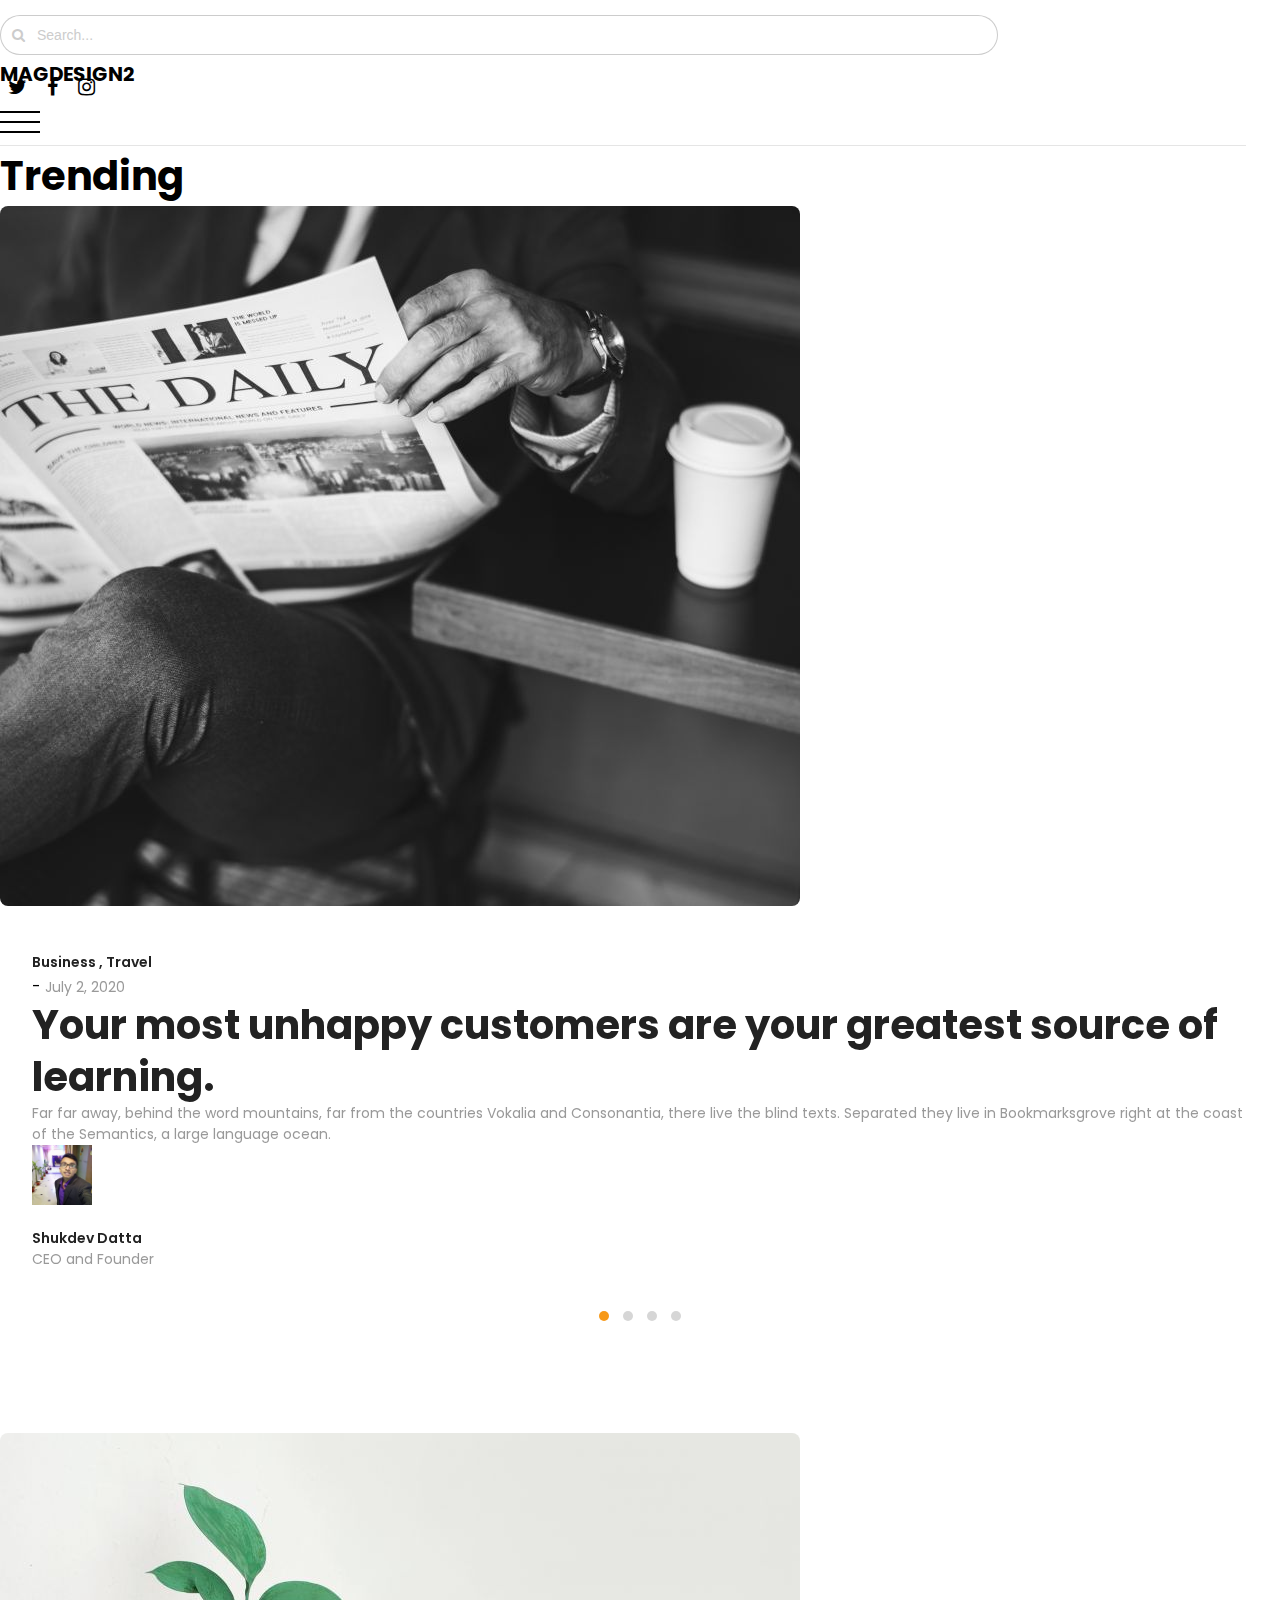
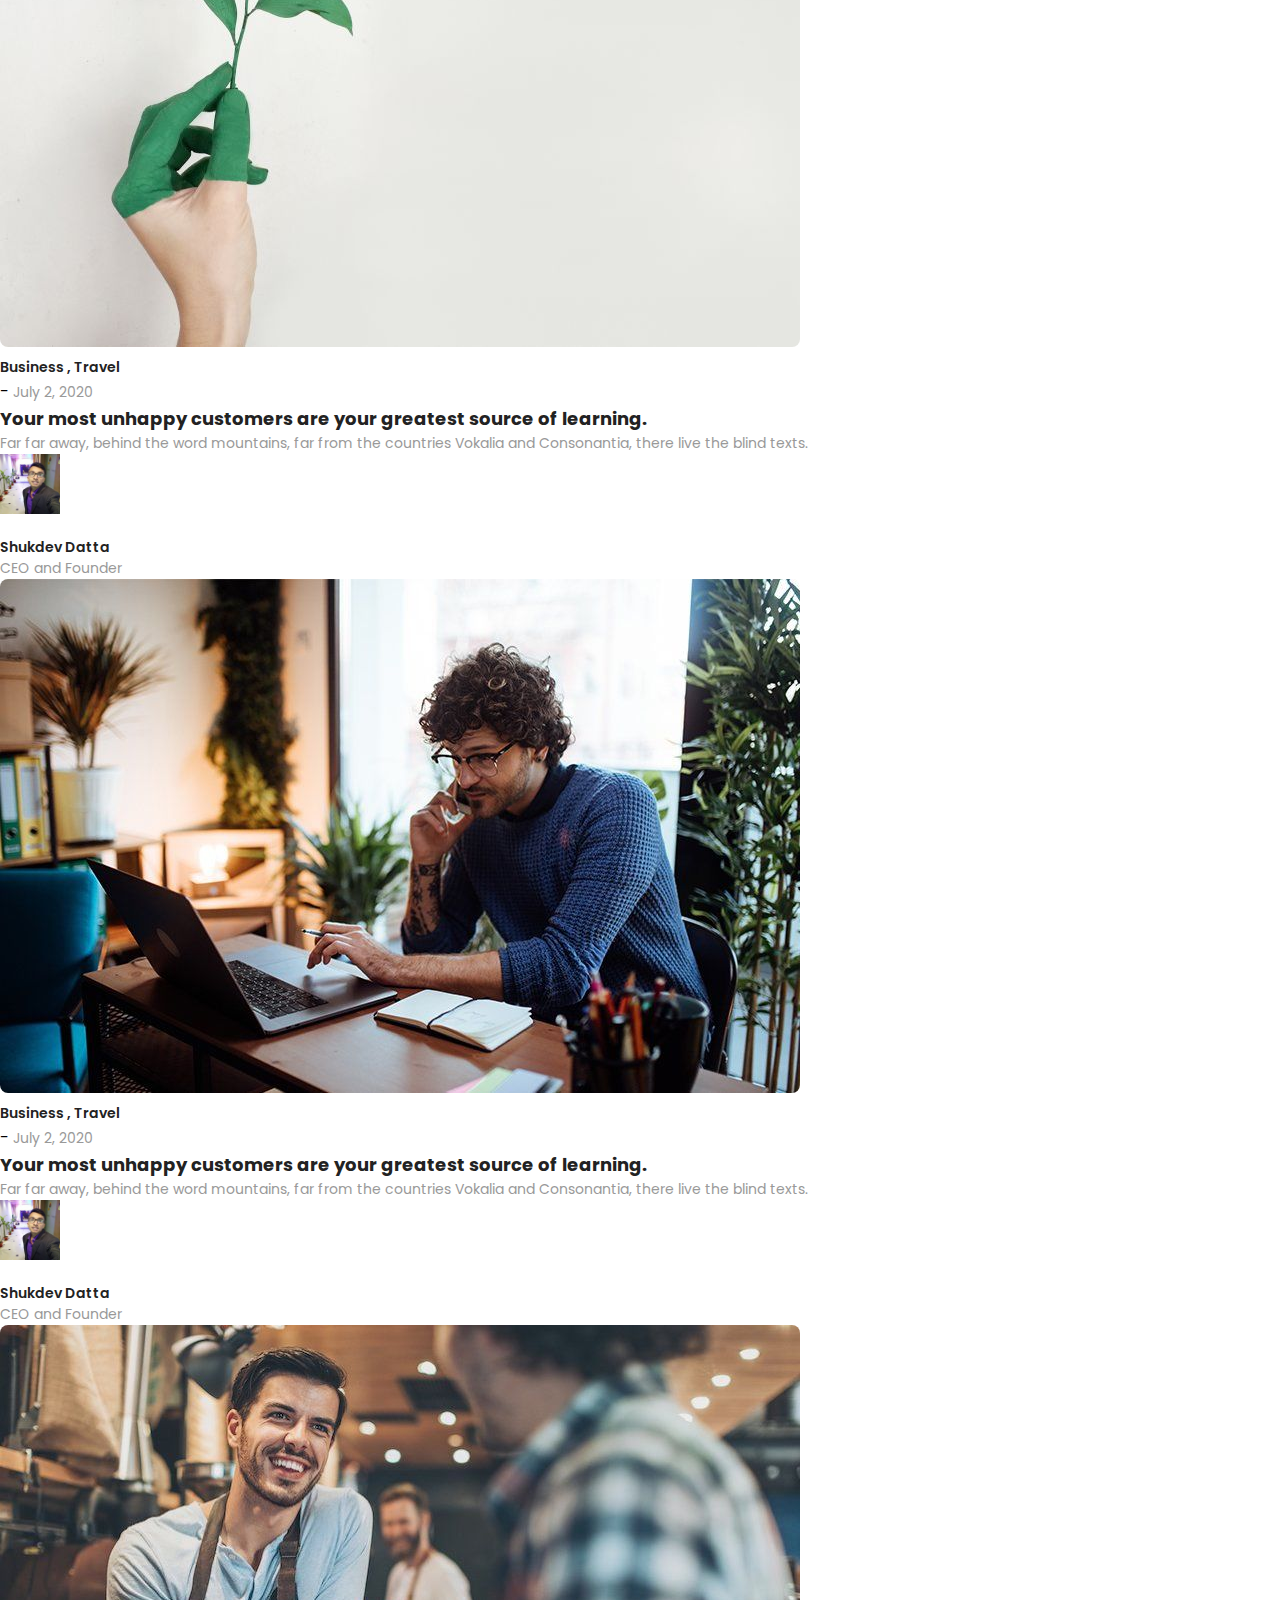
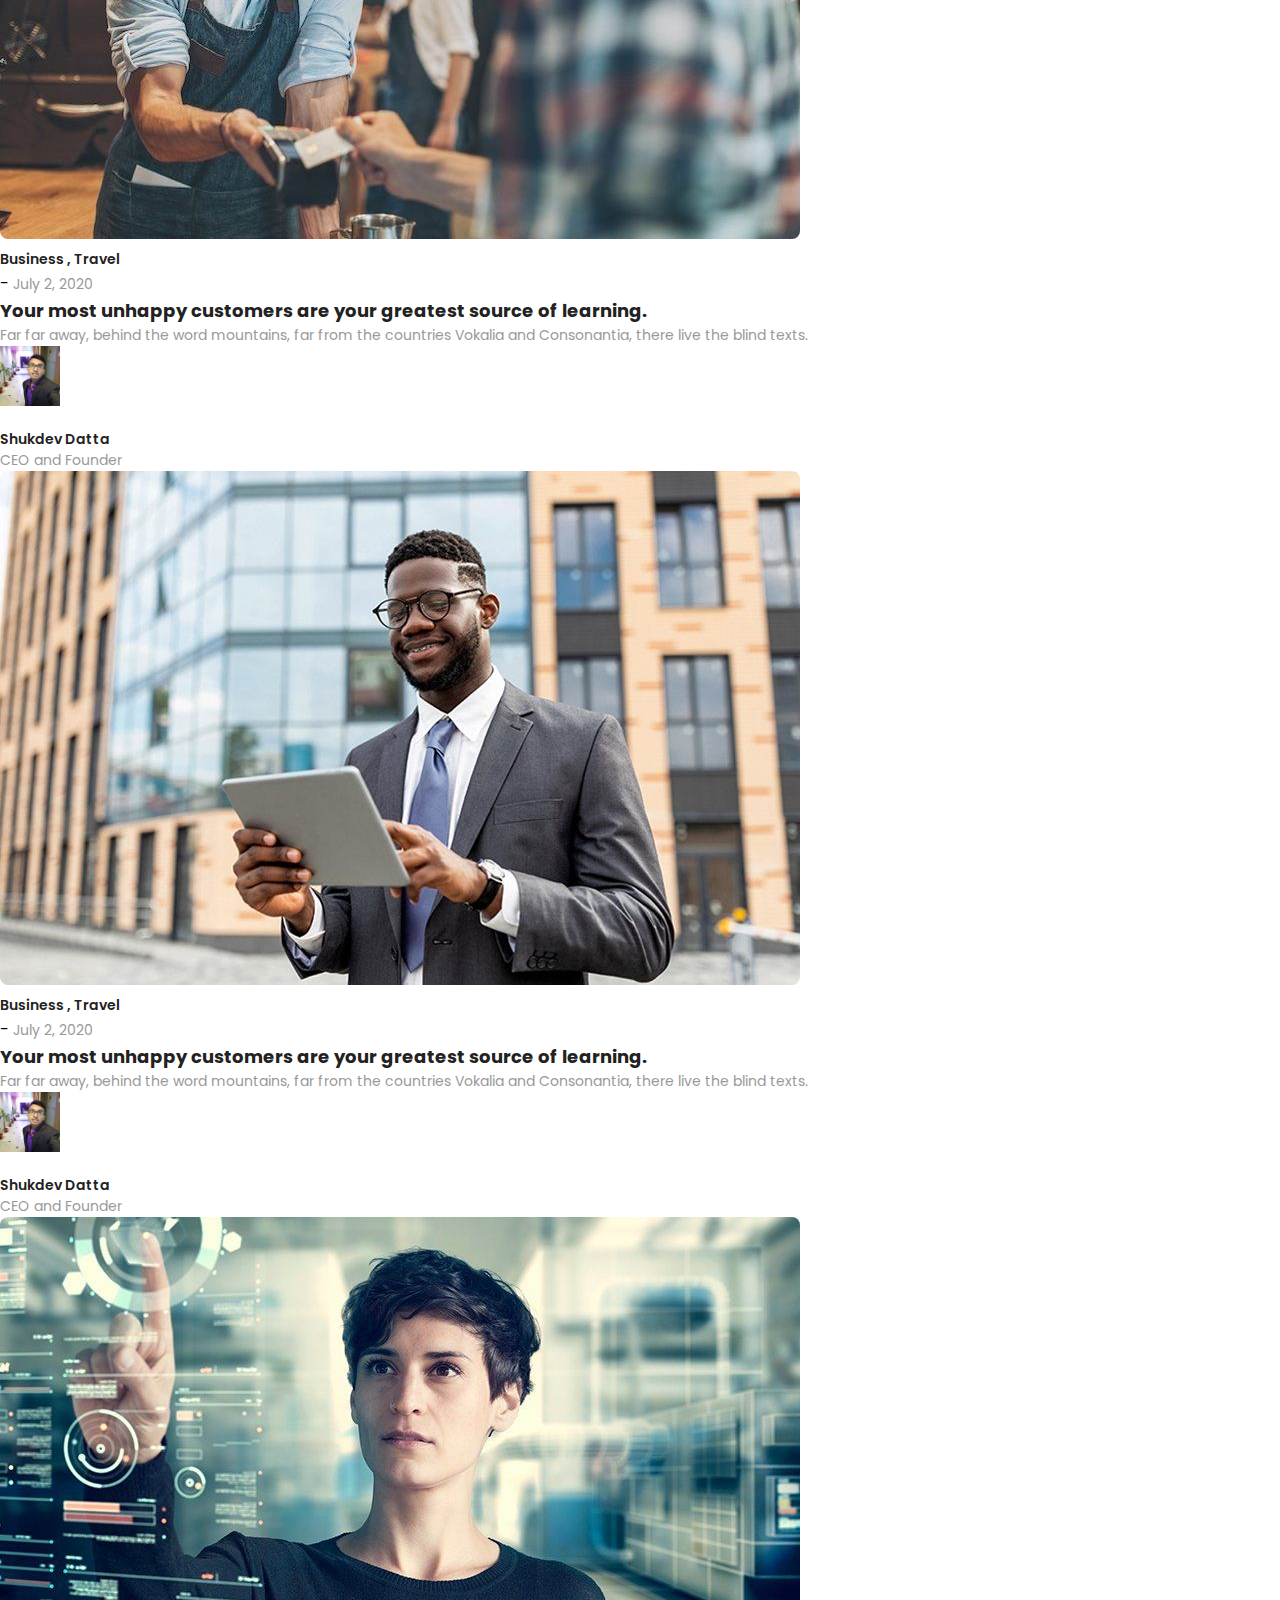
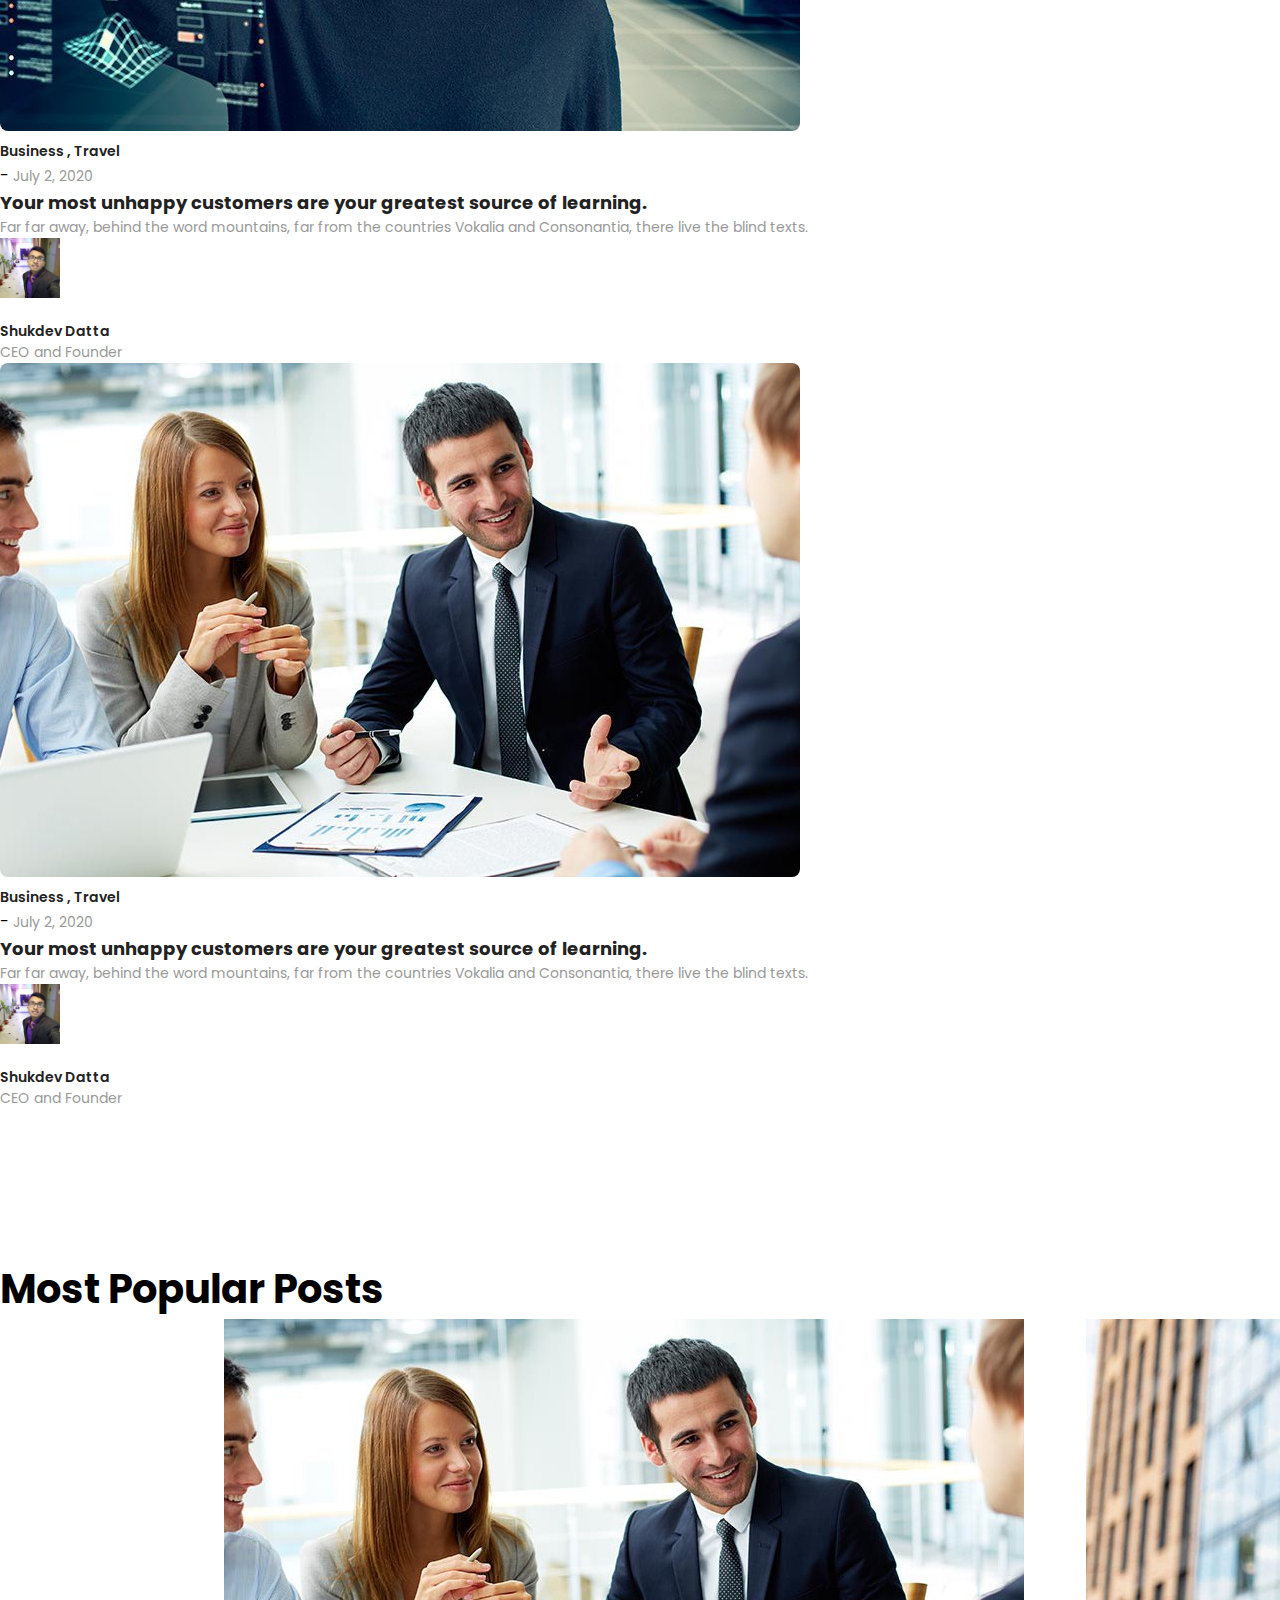
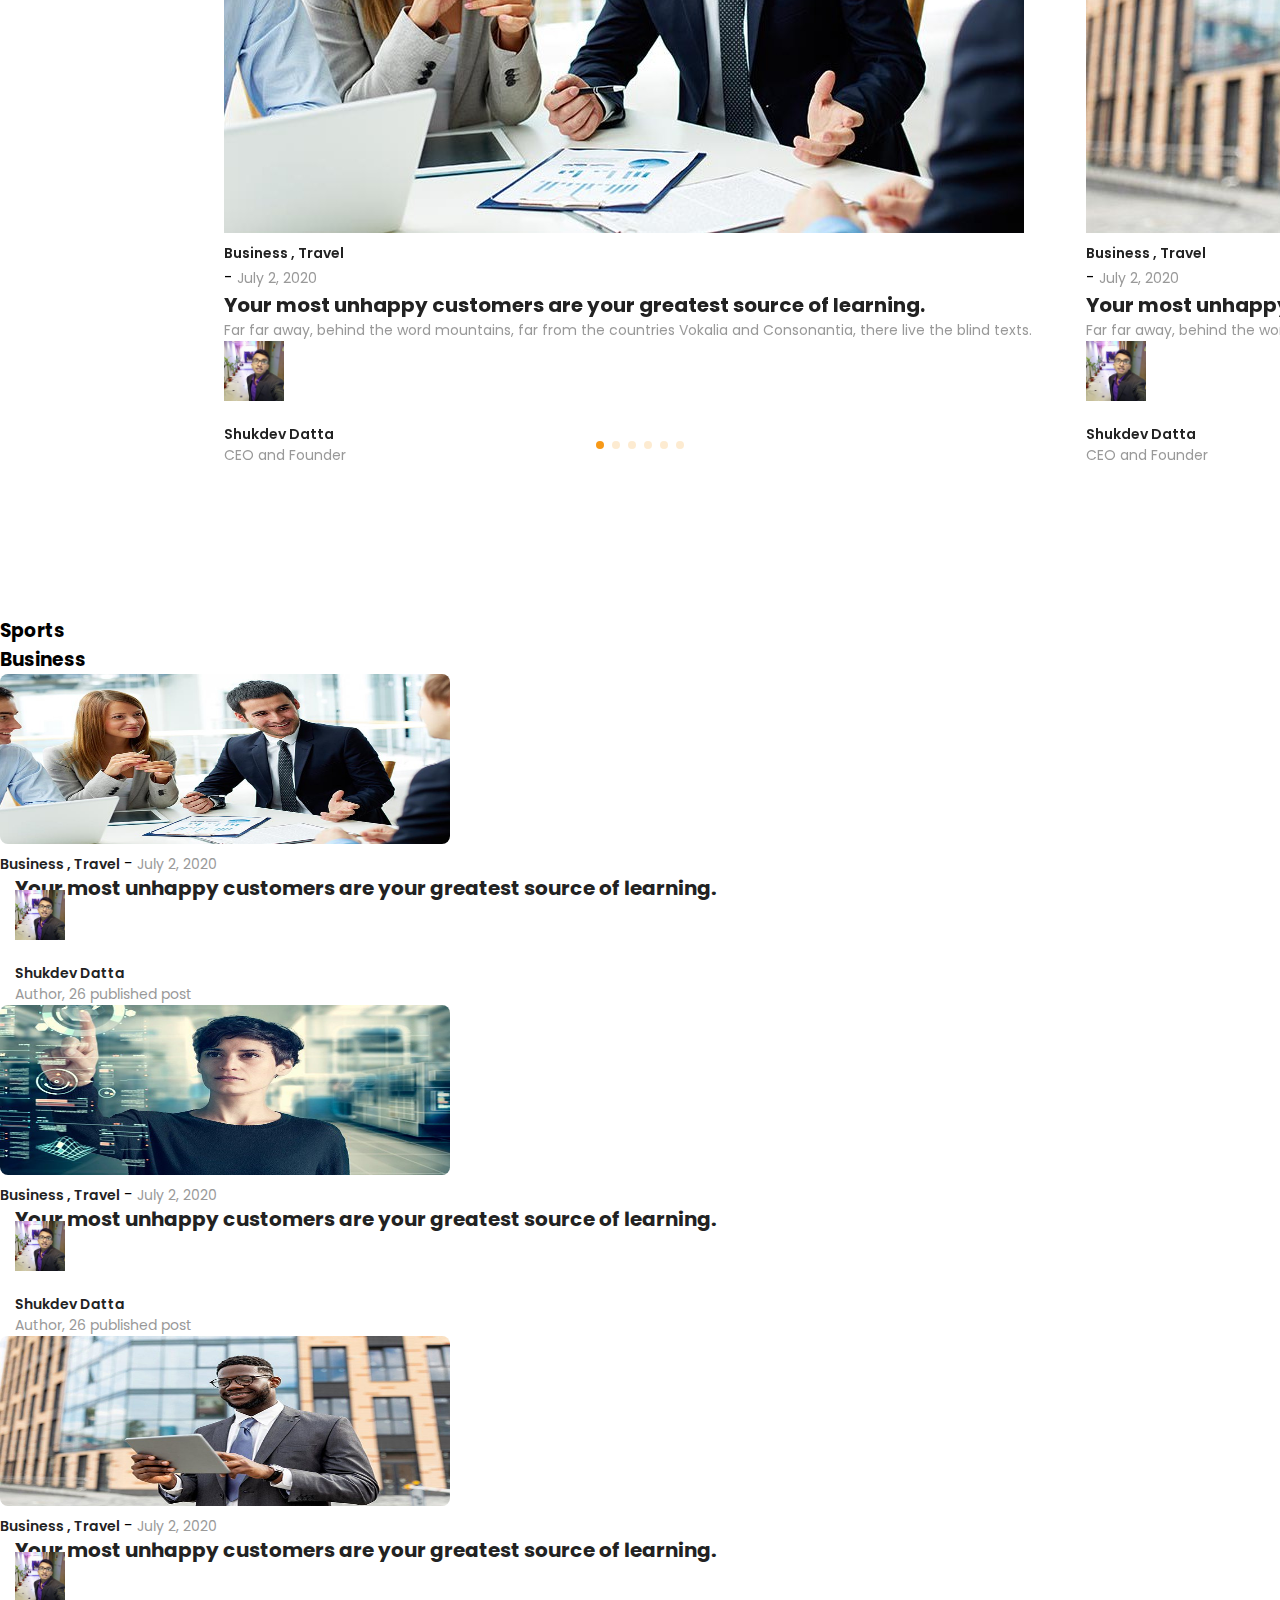
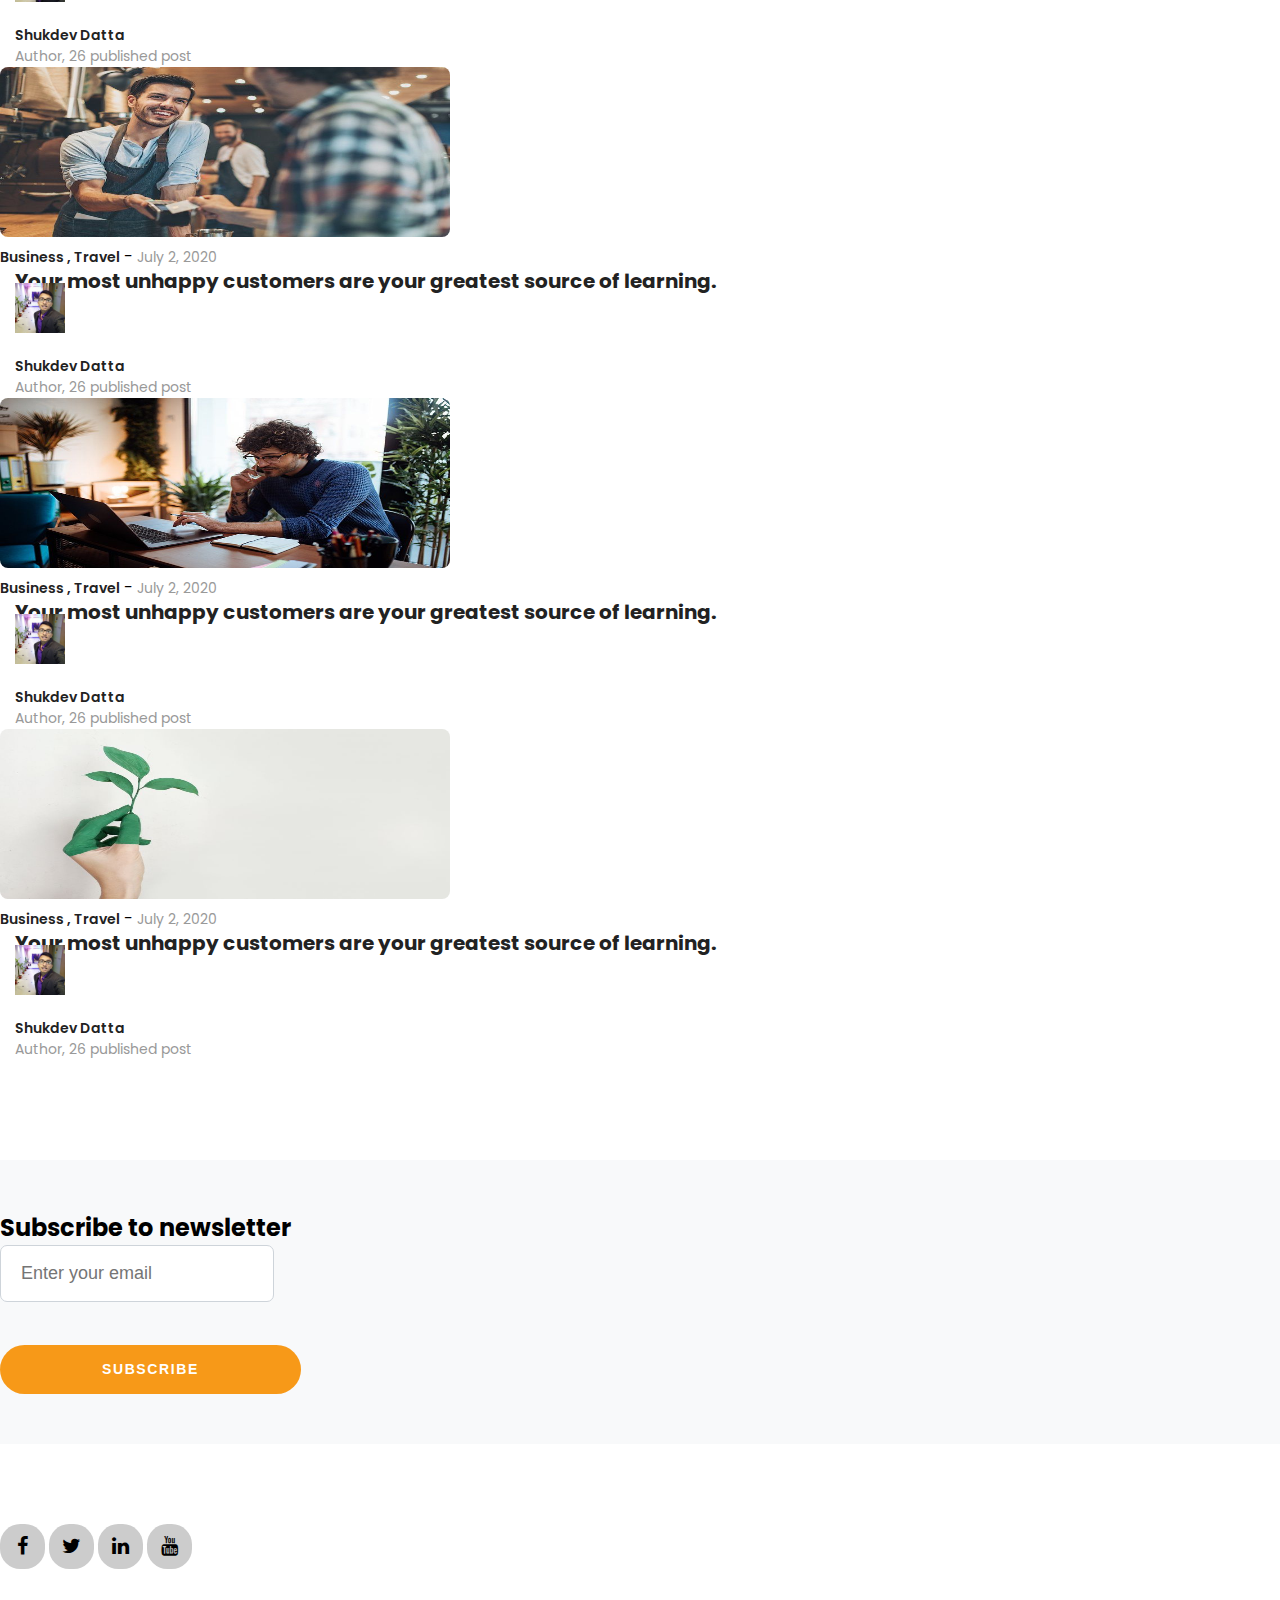
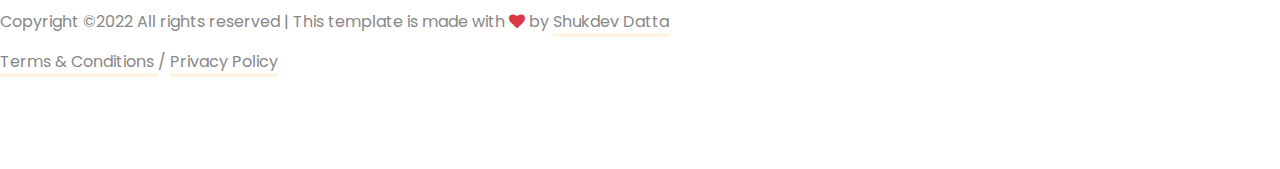
<file: index.html>
<!doctype html>
<html lang="en">
  <head>
    <!-- Required meta tags -->
    <meta charset="utf-8">
    <meta name="viewport" content="width=device-width, initial-scale=1">

    <!-- Bootstrap CSS -->
    <link href="https://cdn.jsdelivr.net/npm/bootstrap@5.1.3/dist/css/bootstrap.min.css" rel="stylesheet" integrity="sha384-1BmE4kWBq78iYhFldvKuhfTAU6auU8tT94WrHftjDbrCEXSU1oBoqyl2QvZ6jIW3" crossorigin="anonymous">

    <!-- google fonts link -->
    <link rel="preconnect" href="https://fonts.googleapis.com">
    <link rel="preconnect" href="https://fonts.gstatic.com"crossorigin>
    <link href="https://fonts.googleapis.com/css2?family=Poppins:ital,wght@0,100;0,200;0,300;0,400;0,500;0,600;0,700;0,800;0,900;1,100;1,200;1,300;1,400;1,500;1,600;1,700;1,800;1,900&display=swap" rel="stylesheet">

    <!-- font awasome 4.7 -->
    <link rel="stylesheet" href="https://stackpath.bootstrapcdn.com/font-awesome/4.7.0/css/font-awesome.min.css">

    <!-- swiper js link -->
    <link rel="stylesheet" href="https://unpkg.com/swiper@8/swiper-bundle.min.css"/>

    <!-- custom css link -->
    <link rel="stylesheet" href="css/style.css">

    <!-- own stylesheet link -->
    <link rel="stylesheet" type="text/css" href="css/owl.carousel.min.css">
    <link rel="stylesheet" type="text/css" href="css/owl.theme.default.min.css">

    <title>MAGDESIGN2</title>
  </head>
  <body>
  
  <!-- header section start here -->
<header>
        <div class="container">
            <nav>
                <div class="row">
                    <div class="col-md-4">
                        <form id="search">
                        <input type="text" placeholder="Search..." name="">
                        <i class="fa fa-search"></i>
                    </form>
                    </div>
                    <div class="col-md-4 text-center logo">
                        <a href="index.html" class="logo">MAGDESIGN2</a>
                    </div>
                    <div class="col-md-2">
                        <div class="header-icon  text-end">
                            <a href=""><i class="fa fa-twitter"></i></a>
                            <a href=""><i class="fa fa-facebook"></i></a>
                            <a href=""><i class="fa fa-instagram"></i></a>
                        </div>
                    </div>
                    <div class="col-md-2 text-end">
                        <a class="h-menu" id="hamburger-menu" onclick="openMenu()">
                          <span></span>
                          
                        </a>
                    </div>
                </div>
            </nav>
        </div>
</header>
    <!-- header section end here -->

    <!-- right sidebar menu start -->
    <div id="sidemenu">
        <!-- crossbar -->
        <a onclick="openMenu()" class="d-block text-end mb-4">
          <img src="img/cross.jpg" width="30">
        </a>
        <div class="menubar">
          <ul>
            <li><a href="index.html">Home</a></li>
            <li><a href="category.html">Catagories</a></li>
            <li><a href="">Food</a></li>
            <li><a href="">Technology</a></li>
            <li><a href="">Travel</a></li>
            <li><a href="">Business</a></li>
            <li><a href="post.html">Post</a></li>
          </ul>
        </div>
    </div>
    <!-- right sidebar menu start -->

    <!-- main body section start -->
    <main>
      <!-- banner start -->
<section id="banner">
        <div class="container">
          <div class="row">
            <div class="col-md-12">
              <h2 class="title text-center my-5">Trending</h2>
            </div>
            <!-- blog post slider start -->
    <div class="owl-carousel owl-theme">
          <div class="item">
                <div class="row">
                      <div class="col-md-4">
                        <img src="img/post1.jpg" class="img-fluid thumbnail">
                      </div>
                      <div class="col-md-8 p-desc">
                        <!-- meta tags -->
                        <div class="meta-tags mb-3">
                          <div class="cat-name d-inline-block">
                            <a href="">Business , </a>
                            <a href="">Travel</a>
                          </div>
                          <span> - </span>
                          <span class="date">July 2, 2020</span>
                        </div>
                        <!-- post title -->
                        <h2><a href="post.html"class="p-title">Your most unhappy customers are your greatest source of learning.</a></h2>
                        <!-- post desc -->
                        <p class="pp-desc">Far far away, behind the word mountains, far from the countries Vokalia and Consonantia, there live the blind texts. Separated they live in Bookmarksgrove right at the coast of the Semantics, a large language ocean.</p>
                        <!-- author details -->
                        <div class="author d-flex align-items-center">
                          <img src="img/user1.jpg" width="60" class="rounded-circle d-inline-block">
                          <div class="d-inline-block ms-4">
                            <h6>Shukdev Datta</h6>
                            <p>CEO and Founder</p>
                          </div>
                        </div>
                      </div>
                </div>
          </div>
          <div class="item">
                <div class="row">
                      <div class="col-md-4">
                        <img src="img/post2.jpg" class="img-fluid thumbnail">
                      </div>
                      <div class="col-md-8 p-desc">
                        <!-- meta tags -->
                        <div class="meta-tags mb-3">
                          <div class="cat-name d-inline-block">
                            <a href="">Business , </a>
                            <a href="">Travel</a>
                          </div>
                          <span> - </span>
                          <span class="date">July 2, 2020</span>
                        </div>
                        <!-- post title -->
                        <h2><a href="post.html"class="p-title">Your most unhappy customers are your greatest source of learning.</a></h2>
                        <!-- post desc -->
                        <p class="pp-desc">Far far away, behind the word mountains, far from the countries Vokalia and Consonantia, there live the blind texts. Separated they live in Bookmarksgrove right at the coast of the Semantics, a large language ocean.</p>
                        <!-- author details -->
                        <div class="author d-flex align-items-center">
                          <img src="img/user1.jpg" width="60" class="rounded-circle d-inline-block">
                          <div class="d-inline-block ms-4">
                            <h6>Shukdev Datta</h6>
                            <p>CEO and Founder</p>
                          </div>
                        </div>
                      </div>
                    </div>
          </div>
          <div class="item">
                <div class="row">
                      <div class="col-md-4">
                        <img src="img/post3.jpg" class="img-fluid thumbnail">
                      </div>
                      <div class="col-md-8 p-desc">
                        <!-- meta tags -->
                        <div class="meta-tags mb-3">
                          <div class="cat-name d-inline-block">
                            <a href="">Business , </a>
                            <a href="">Travel</a>
                          </div>
                          <span> - </span>
                          <span class="date">July 2, 2020</span>
                        </div>
                        <!-- post title -->
                        <h2><a href="post.html"class="p-title">Your most unhappy customers are your greatest source of learning.</a></h2>
                        <!-- post desc -->
                        <p class="pp-desc">Far far away, behind the word mountains, far from the countries Vokalia and Consonantia, there live the blind texts. Separated they live in Bookmarksgrove right at the coast of the Semantics, a large language ocean.</p>
                        <!-- author details -->
                        <div class="author d-flex align-items-center">
                          <img src="img/user1.jpg" width="60" class="rounded-circle d-inline-block">
                          <div class="d-inline-block ms-4">
                            <h6>Shukdev Datta</h6>
                            <p>CEO and Founder</p>
                          </div>
                        </div>
                      </div>
                    </div>
          </div>
          <div class="item">
                <div class="row">
                      <div class="col-md-4">
                        <img src="img/post4.jpg" class="img-fluid thumbnail">
                      </div>
                      <div class="col-md-8 p-desc">
                        <!-- meta tags -->
                        <div class="meta-tags mb-3">
                          <div class="cat-name d-inline-block">
                            <a href="">Business , </a>
                            <a href="">Travel</a>
                          </div>
                          <span> - </span>
                          <span class="date">July 2, 2020</span>
                        </div>
                        <!-- post title -->
                        <h2><a href="post.html"class="p-title">Your most unhappy customers are your greatest source of learning.</a></h2>
                        <!-- post desc -->
                        <p class="pp-desc">Far far away, behind the word mountains, far from the countries Vokalia and Consonantia, there live the blind texts. Separated they live in Bookmarksgrove right at the coast of the Semantics, a large language ocean.</p>
                        <!-- author details -->
                        <div class="author d-flex align-items-center">
                          <img src="img/user1.jpg" width="60" class="rounded-circle d-inline-block">
                          <div class="d-inline-block ms-4">
                            <h6>Shukdev Datta</h6>
                            <p>CEO and Founder</p>
                          </div>
                        </div>
                      </div>
                    </div>
          </div>
    </div>
       <!-- blog post slider end -->
          </div>
        </div>
</section>
      <!-- banner end -->

      <!-- all post start -->
<section id="all-posts">
        <div class="container">
          <div class="row">
            <div class="col-md-4 mb-4">
              <div class="p-item">
                <img src="img/post5.jpg" class="img-fluid thumbnail mb-3">
                <!-- meta tags -->
                <div class="meta-tags mb-3">
                          <div class="cat-name d-inline-block">
                            <a href="">Business , </a>
                            <a href="">Travel</a>
                          </div>
                          <span> - </span>
                          <span class="date">July 2, 2020</span>
                </div>
                <h3><a href="post.html">Your most unhappy customers are your greatest source of learning.</a></h3>
                <p class="pp-desc">Far far away, behind the word mountains, far from the countries Vokalia and Consonantia, there live the blind texts.</p>
                        <!-- author details -->
                        <div class="author d-flex align-items-center">
                          <img src="img/user1.jpg" width="60" class="rounded-circle d-inline-block">
                          <div class="d-inline-block ms-4">
                            <h6>Shukdev Datta</h6>
                            <p>CEO and Founder</p>
                          </div>
                        </div>
              </div>
            </div>
            <div class="col-md-4 mb-4">
              <div class="p-item">
                <img src="img/post6.jpg" class="img-fluid thumbnail mb-3">
                <!-- meta tags -->
                <div class="meta-tags mb-3">
                          <div class="cat-name d-inline-block">
                            <a href="">Business , </a>
                            <a href="">Travel</a>
                          </div>
                          <span> - </span>
                          <span class="date">July 2, 2020</span>
                </div>
                <h3><a href="post.html">Your most unhappy customers are your greatest source of learning.</a></h3>
                <p class="pp-desc">Far far away, behind the word mountains, far from the countries Vokalia and Consonantia, there live the blind texts.</p>
                        <!-- author details -->
                        <div class="author d-flex align-items-center">
                          <img src="img/user1.jpg" width="60" class="rounded-circle d-inline-block">
                          <div class="d-inline-block ms-4">
                            <h6>Shukdev Datta</h6>
                            <p>CEO and Founder</p>
                          </div>
                        </div>
              </div>
            </div>
            <div class="col-md-4 mb-4">
              <div class="p-item">
                <img src="img/post7.jpg" class="img-fluid thumbnail mb-3">
                <!-- meta tags -->
                <div class="meta-tags mb-3">
                          <div class="cat-name d-inline-block">
                            <a href="">Business , </a>
                            <a href="">Travel</a>
                          </div>
                          <span> - </span>
                          <span class="date">July 2, 2020</span>
                </div>
                <h3><a href="post.html">Your most unhappy customers are your greatest source of learning.</a></h3>
                <p class="pp-desc">Far far away, behind the word mountains, far from the countries Vokalia and Consonantia, there live the blind texts.</p>
                        <!-- author details -->
                        <div class="author d-flex align-items-center">
                          <img src="img/user1.jpg" width="60" class="rounded-circle d-inline-block">
                          <div class="d-inline-block ms-4">
                            <h6>Shukdev Datta</h6>
                            <p>CEO and Founder</p>
                          </div>
                        </div>
              </div>
            </div>
            <div class="col-md-4 mb-4">
              <div class="p-item">
                <img src="img/post8.jpg" class="img-fluid thumbnail mb-3">
                <!-- meta tags -->
                <div class="meta-tags mb-3">
                          <div class="cat-name d-inline-block">
                            <a href="">Business , </a>
                            <a href="">Travel</a>
                          </div>
                          <span> - </span>
                          <span class="date">July 2, 2020</span>
                </div>
                <h3><a href="post.html">Your most unhappy customers are your greatest source of learning.</a></h3>
                <p class="pp-desc">Far far away, behind the word mountains, far from the countries Vokalia and Consonantia, there live the blind texts.</p>
                        <!-- author details -->
                        <div class="author d-flex align-items-center">
                          <img src="img/user1.jpg" width="60" class="rounded-circle d-inline-block">
                          <div class="d-inline-block ms-4">
                            <h6>Shukdev Datta</h6>
                            <p>CEO and Founder</p>
                          </div>
                        </div>
              </div>
            </div>
            <div class="col-md-4 mb-4">
              <div class="p-item">
                <img src="img/post9.jpg" class="img-fluid thumbnail mb-3">
                <!-- meta tags -->
                <div class="meta-tags mb-3">
                          <div class="cat-name d-inline-block">
                            <a href="">Business , </a>
                            <a href="">Travel</a>
                          </div>
                          <span> - </span>
                          <span class="date">July 2, 2020</span>
                </div>
                <h3><a href="post.html">Your most unhappy customers are your greatest source of learning.</a></h3>
                <p class="pp-desc">Far far away, behind the word mountains, far from the countries Vokalia and Consonantia, there live the blind texts.</p>
                        <!-- author details -->
                        <div class="author d-flex align-items-center">
                          <img src="img/user1.jpg" width="60" class="rounded-circle d-inline-block">
                          <div class="d-inline-block ms-4">
                            <h6>Shukdev Datta</h6>
                            <p>CEO and Founder</p>
                          </div>
                        </div>
              </div>
            </div>
            <div class="col-md-4 mb-4">
              <div class="p-item">
                <img src="img/post10.jpg" class="img-fluid thumbnail mb-3">
                <!-- meta tags -->
                <div class="meta-tags mb-3">
                          <div class="cat-name d-inline-block">
                            <a href="">Business , </a>
                            <a href="">Travel</a>
                          </div>
                          <span> - </span>
                          <span class="date">July 2, 2020</span>
                </div>
                <h3><a href="post.html">Your most unhappy customers are your greatest source of learning.</a></h3>
                <p class="pp-desc">Far far away, behind the word mountains, far from the countries Vokalia and Consonantia, there live the blind texts.</p>
                        <!-- author details -->
                        <div class="author d-flex align-items-center">
                          <img src="img/user1.jpg" width="60" class="rounded-circle d-inline-block">
                          <div class="d-inline-block ms-4">
                            <h6>Shukdev Datta</h6>
                            <p>CEO and Founder</p>
                          </div>
                        </div>
              </div>
            </div>
          </div>
        </div>
</section>
      <!-- all post end -->

      <!-- post slider start -->
<section id="post-slider">
  <div class="col-md-12">
          <h1 class="text-center my-4">Most Popular Posts</h1>
  </div>
    <div class="swiper">
    <div class="swiper-wrapper">
      <div class="swiper-slide">
         <div class="slider-item">
           <img src="img/post10.jpg" class="mb-4 rounded">
           <!-- meta tags -->
                <div class="meta-tags mb-3">
                          <div class="cat-name d-inline-block">
                            <a href="">Business , </a>
                            <a href="">Travel</a>
                          </div>
                          <span> - </span>
                          <span class="date">July 2, 2020</span>
                </div>
                <h3><a href="post.html">Your most unhappy customers are your greatest source of learning.</a></h3>
                <p class="pp-desc">Far far away, behind the word mountains, far from the countries Vokalia and Consonantia, there live the blind texts.</p>
                        <!-- author details -->
                        <div class="author d-flex align-items-center">
                          <img src="img/user1.jpg" width="60" class="rounded-circle d-inline-block">
                          <div class="d-inline-block ms-4">
                            <h6>Shukdev Datta</h6>
                            <p>CEO and Founder</p>
                          </div>
                        </div>
         </div>
      </div>
      <div class="swiper-slide">
         <div class="slider-item">
           <img src="img/post8.jpg" class="mb-4 rounded">
           <!-- meta tags -->
                <div class="meta-tags mb-3">
                          <div class="cat-name d-inline-block">
                            <a href="">Business , </a>
                            <a href="">Travel</a>
                          </div>
                          <span> - </span>
                          <span class="date">July 2, 2020</span>
                </div>
                <h3><a href="post.html">Your most unhappy customers are your greatest source of learning.</a></h3>
                <p class="pp-desc">Far far away, behind the word mountains, far from the countries Vokalia and Consonantia, there live the blind texts.</p>
                        <!-- author details -->
                        <div class="author d-flex align-items-center">
                          <img src="img/user1.jpg" width="60" class="rounded-circle d-inline-block">
                          <div class="d-inline-block ms-4">
                            <h6>Shukdev Datta</h6>
                            <p>CEO and Founder</p>
                          </div>
                        </div>
         </div>
      </div>
      <div class="swiper-slide">
         <div class="slider-item">
           <img src="img/post6.jpg" class="mb-4 rounded">
           <!-- meta tags -->
                <div class="meta-tags mb-3">
                          <div class="cat-name d-inline-block">
                            <a href="">Business , </a>
                            <a href="">Travel</a>
                          </div>
                          <span> - </span>
                          <span class="date">July 2, 2020</span>
                </div>
                <h3><a href="post.html">Your most unhappy customers are your greatest source of learning.</a></h3>
                <p class="pp-desc">Far far away, behind the word mountains, far from the countries Vokalia and Consonantia, there live the blind texts.</p>
                        <!-- author details -->
                        <div class="author d-flex align-items-center">
                          <img src="img/user1.jpg" width="60" class="rounded-circle d-inline-block">
                          <div class="d-inline-block ms-4">
                            <h6>Shukdev Datta</h6>
                            <p>CEO and Founder</p>
                          </div>
                        </div>
         </div>
      </div>
      <div class="swiper-slide">
         <div class="slider-item">
           <img src="img/post5.jpg" class="mb-4 rounded">
           <!-- meta tags -->
                <div class="meta-tags mb-3">
                          <div class="cat-name d-inline-block">
                            <a href="">Business , </a>
                            <a href="">Travel</a>
                          </div>
                          <span> - </span>
                          <span class="date">July 2, 2020</span>
                </div>
                <h3><a href="post.html">Your most unhappy customers are your greatest source of learning.</a></h3>
                <p class="pp-desc">Far far away, behind the word mountains, far from the countries Vokalia and Consonantia, there live the blind texts.</p>
                        <!-- author details -->
                        <div class="author d-flex align-items-center">
                          <img src="img/user1.jpg" width="60" class="rounded-circle d-inline-block">
                          <div class="d-inline-block ms-4">
                            <h6>Shukdev Datta</h6>
                            <p>CEO and Founder</p>
                          </div>
                        </div>
         </div>
      </div>
      <div class="swiper-slide">
         <div class="slider-item">
           <img src="img/post9.jpg" class="mb-4 rounded">
           <!-- meta tags -->
                <div class="meta-tags mb-3">
                          <div class="cat-name d-inline-block">
                            <a href="">Business , </a>
                            <a href="">Travel</a>
                          </div>
                          <span> - </span>
                          <span class="date">July 2, 2020</span>
                </div>
                <h3><a href="post.html">Your most unhappy customers are your greatest source of learning.</a></h3>
                <p class="pp-desc">Far far away, behind the word mountains, far from the countries Vokalia and Consonantia, there live the blind texts.</p>
                        <!-- author details -->
                        <div class="author d-flex align-items-center">
                          <img src="img/user1.jpg" width="60" class="rounded-circle d-inline-block">
                          <div class="d-inline-block ms-4">
                            <h6>Shukdev Datta</h6>
                            <p>CEO and Founder</p>
                          </div>
                        </div>
         </div>
      </div>
      <div class="swiper-slide">
         <div class="slider-item">
           <img src="img/post7.jpg" class="mb-4 rounded">
           <!-- meta tags -->
                <div class="meta-tags mb-3">
                          <div class="cat-name d-inline-block">
                            <a href="">Business , </a>
                            <a href="">Travel</a>
                          </div>
                          <span> - </span>
                          <span class="date">July 2, 2020</span>
                </div>
                <h3><a href="post.html">Your most unhappy customers are your greatest source of learning.</a></h3>
                <p class="pp-desc">Far far away, behind the word mountains, far from the countries Vokalia and Consonantia, there live the blind texts.</p>
                        <!-- author details -->
                        <div class="author d-flex align-items-center">
                          <img src="img/user1.jpg" width="60" class="rounded-circle d-inline-block">
                          <div class="d-inline-block ms-4">
                            <h6>Shukdev Datta</h6>
                            <p>CEO and Founder</p>
                          </div>
                        </div>
         </div>
      </div> 
    </div>
    <!-- Add Pagination -->
    <div class="swiper-pagination"></div>
  </div>
</section>
      <!-- post slider end -->

      <!-- post section start -->
<section id="post">
        <div class="container">
            <div class="row mb-12">
                <div class="col-md-6">
                    <h3 class="fw-bold mb-4">Sports</h3>
                </div>
                <div class="col-md-6">
                    <h3 class="fw-bold mb-4">Business</h3>
                </div>
                
                
            </div>
            <div class="row">
                <div class="col-md-6 d-flex">
                    <div class="i-img">
                    <img src="img/post10.jpg" class="img-fluid thumbnail">
                
                    </div>
                <div>
                    <div class="meta-tags ms-3">
                        <a href="" class="b-item">Business , </a>
                        <a href="" class="b-item">Travel</a>
                        <span> - </span>
                        <span class="date">July 2, 2020</span>
                    </div>
                    <a href=""><h2>Your most unhappy customers are your greatest 
                        source of learning.</h2></a>
                       <!-- author details -->
                       <div class="author d-flex align-items-center">
                        <a href=""><img src="img/user1.jpg" width="50" class="rounded-circle inline block"></a>
                        <div class="d-inline-block ms-4">
                            <a href=""><h6 class="fw-bold">Shukdev Datta</h6></a>
                            <a href=""><p>Author, 26 published post</p></a>
                        </div>
                </div>
            </div>
               </div>
               
               <div class="col-md-6 d-flex mb-5">
                
                <div class="i-img">
                   
                <img src="img/post9.jpg" class="img-fluid thumbnail">
            
                </div>
            <div>
                <div class="meta-tags ms-3">
                    <a href="" class="b-item">Business , </a>
                    <a href="" class="b-item">Travel</a>
                    <span> - </span>
                    <span class="date">July 2, 2020</span>
                </div>
                <a href=""><h2>Your most unhappy customers are your greatest 
                    source of learning.</h2></a>
                   <!-- author details -->
                   <div class="author d-flex align-items-center">
                    <a href=""><img src="img/user1.jpg" width="50" class="rounded-circle inline block"></a>
                    <div class="d-inline-block ms-4">
                        <a href=""><h6 class="fw-bold">Shukdev Datta</h6></a>
                        <a href=""><p>Author, 26 published post</p></a>
                    </div>
            </div>
        </div>
               </div>
               <div class="col-md-6 d-flex mb-5">
                
                <div class="i-img">
                   
                <img src="img/post8.jpg" class="img-fluid thumbnail">
            
                </div>
            <div>
                <div class="meta-tags ms-3">
                    <a href="" class="b-item">Business , </a>
                    <a href="" class="b-item">Travel</a>
                    <span> - </span>
                    <span class="date">July 2, 2020</span>
                </div>
                <a href=""><h2>Your most unhappy customers are your greatest 
                    source of learning.</h2></a>
                   <!-- author details -->
                   <div class="author d-flex align-items-center">
                    <a href=""><img src="img/user1.jpg" width="50" class="rounded-circle inline block"></a>
                    <div class="d-inline-block ms-4">
                        <a href=""><h6 class="fw-bold">Shukdev Datta</h6></a>
                        <a href=""><p>Author, 26 published post</p></a>
                    </div>
            </div>
        </div>
               </div>
               <div class="col-md-6 d-flex mb-5">
                
                <div class="i-img">
                   
                <img src="img/post7.jpg" class="img-fluid thumbnail">
            
                </div>
            <div>
                <div class="meta-tags ms-3">
                    <a href="" class="b-item">Business , </a>
                    <a href="" class="b-item">Travel</a>
                    <span> - </span>
                    <span class="date">July 2, 2020</span>
                </div>
                <a href=""><h2>Your most unhappy customers are your greatest 
                    source of learning.</h2></a>
                   <!-- author details -->
                   <div class="author d-flex align-items-center">
                    <a href=""><img src="img/user1.jpg" width="50" class="rounded-circle inline block"></a>
                    <div class="d-inline-block ms-4">
                        <a href=""><h6 class="fw-bold">Shukdev Datta</h6></a>
                        <a href=""><p>Author, 26 published post</p></a>
                    </div>
            </div>
        </div>
               </div>
               <div class="col-md-6 d-flex mb-5">
                
                <div class="i-img">
                   
                <img src="img/post6.jpg" class="img-fluid thumbnail">
            
                </div>
            <div>
                <div class="meta-tags ms-3">
                    <a href="" class="b-item">Business , </a>
                    <a href="" class="b-item">Travel</a>
                    <span> - </span>
                    <span class="date">July 2, 2020</span>
                </div>
                <a href=""><h2>Your most unhappy customers are your greatest 
                    source of learning.</h2></a>
                   <!-- author details -->
                   <div class="author d-flex align-items-center">
                    <a href=""><img src="img/user1.jpg" width="50" class="rounded-circle inline block"></a>
                    <div class="d-inline-block ms-4">
                        <a href=""><h6 class="fw-bold">Shukdev Datta</h6></a>
                        <a href=""><p>Author, 26 published post</p></a>
                    </div>
            </div>
        </div>
               </div>
               <div class="col-md-6 d-flex mb-5">
                
                <div class="i-img">
                   
                <img src="img/post5.jpg" class="img-fluid thumbnail">
            
                </div>
            <div>
                <div class="meta-tags ms-3">
                    <a href="" class="b-item">Business , </a>
                    <a href="" class="b-item">Travel</a>
                    <span> - </span>
                    <span class="date">July 2, 2020</span>
                </div>
                <a href=""><h2>Your most unhappy customers are your greatest 
                    source of learning.</h2></a>
                   <!-- author details -->
                   <div class="author d-flex align-items-center">
                    <a href=""><img src="img/user1.jpg" width="50" class="rounded-circle inline block"></a>
                    <div class="d-inline-block ms-4">
                        <a href=""><h6 class="fw-bold">Shukdev Datta</h6></a>
                        <a href=""><p>Author, 26 published post</p></a>
                    </div>
            </div>
        </div>
               </div>
               
            </div>
</section>
    <!-- post section code end -->

    <!-- newslater section start -->
    <section id="newsletter">
          <div class="container">
              <form>
                  <div class="row">
                      <div class="col-md-8">
                        <h2>Subscribe to newsletter</h2>
                        <input type="email" class="form-control" placeholder="Enter your email" required>
                      </div>
                      <div class="col-md-4">
                        <input type="submit" class="btn button" value="Subscribe" >
                       </div>
                  </div>
              </form>
          </div>
    </section>
    <!-- newslater section end -->

    <!-- footer section code start -->
    <footer>
      <div class="container">
        <div class="row">
          <div class="col-md-12 text-center">
            <div class="footer-icon">
              <a href=""><i class="fa fa-facebook"></i></a>
              <a href=""><i class="fa fa-twitter"></i></a>
              <a href=""><i class="fa fa-linkedin"></i></a>
              <a href=""><i class="fa fa-youtube"></i></a>
            </div>
            <div class="copyright">
              <div class="col-md-12 text-center">
                <p>Copyright ©2022 All rights reserved | This template is made with <i class="fa fa-heart cp-icon"></i> by <span>Shukdev Datta</span></p>
                <p><span>Terms & Conditions </span>/ <span>Privacy Policy</span></p>
              </div>
            </div>
          </div>
        </div>
      </div>
    </footer>
    <!-- footer section code end -->

    </main>
    <!-- main body section end -->

    <script src="https://cdn.jsdelivr.net/npm/bootstrap@5.1.3/dist/js/bootstrap.bundle.min.js" integrity="sha384-ka7Sk0Gln4gmtz2MlQnikT1wXgYsOg+OMhuP+IlRH9sENBO0LRn5q+8nbTov4+1p" crossorigin="anonymous"></script>

    <!-- own js -->
    <script src="js/jquery.min.js"></script>
    <script src="js/owl.carousel.js"></script>
    
    <script>
      $('.owl-carousel').owlCarousel({
            loop:true,
            margin:10,
            nav:true,
            autoplay:true,
            autoplayTimeout:3000,
            autoplayHoverPause:true,
            responsive:{
            0:{
            items:1
            },
            600:{
            items:1
            },
            1000:{
            items:1
            }
            }
      })
    </script>
    <script src="https://unpkg.com/swiper@8/swiper-bundle.min.js"></script>
    <script src="js/main.js"></script>

  </body>
</html>
</file>
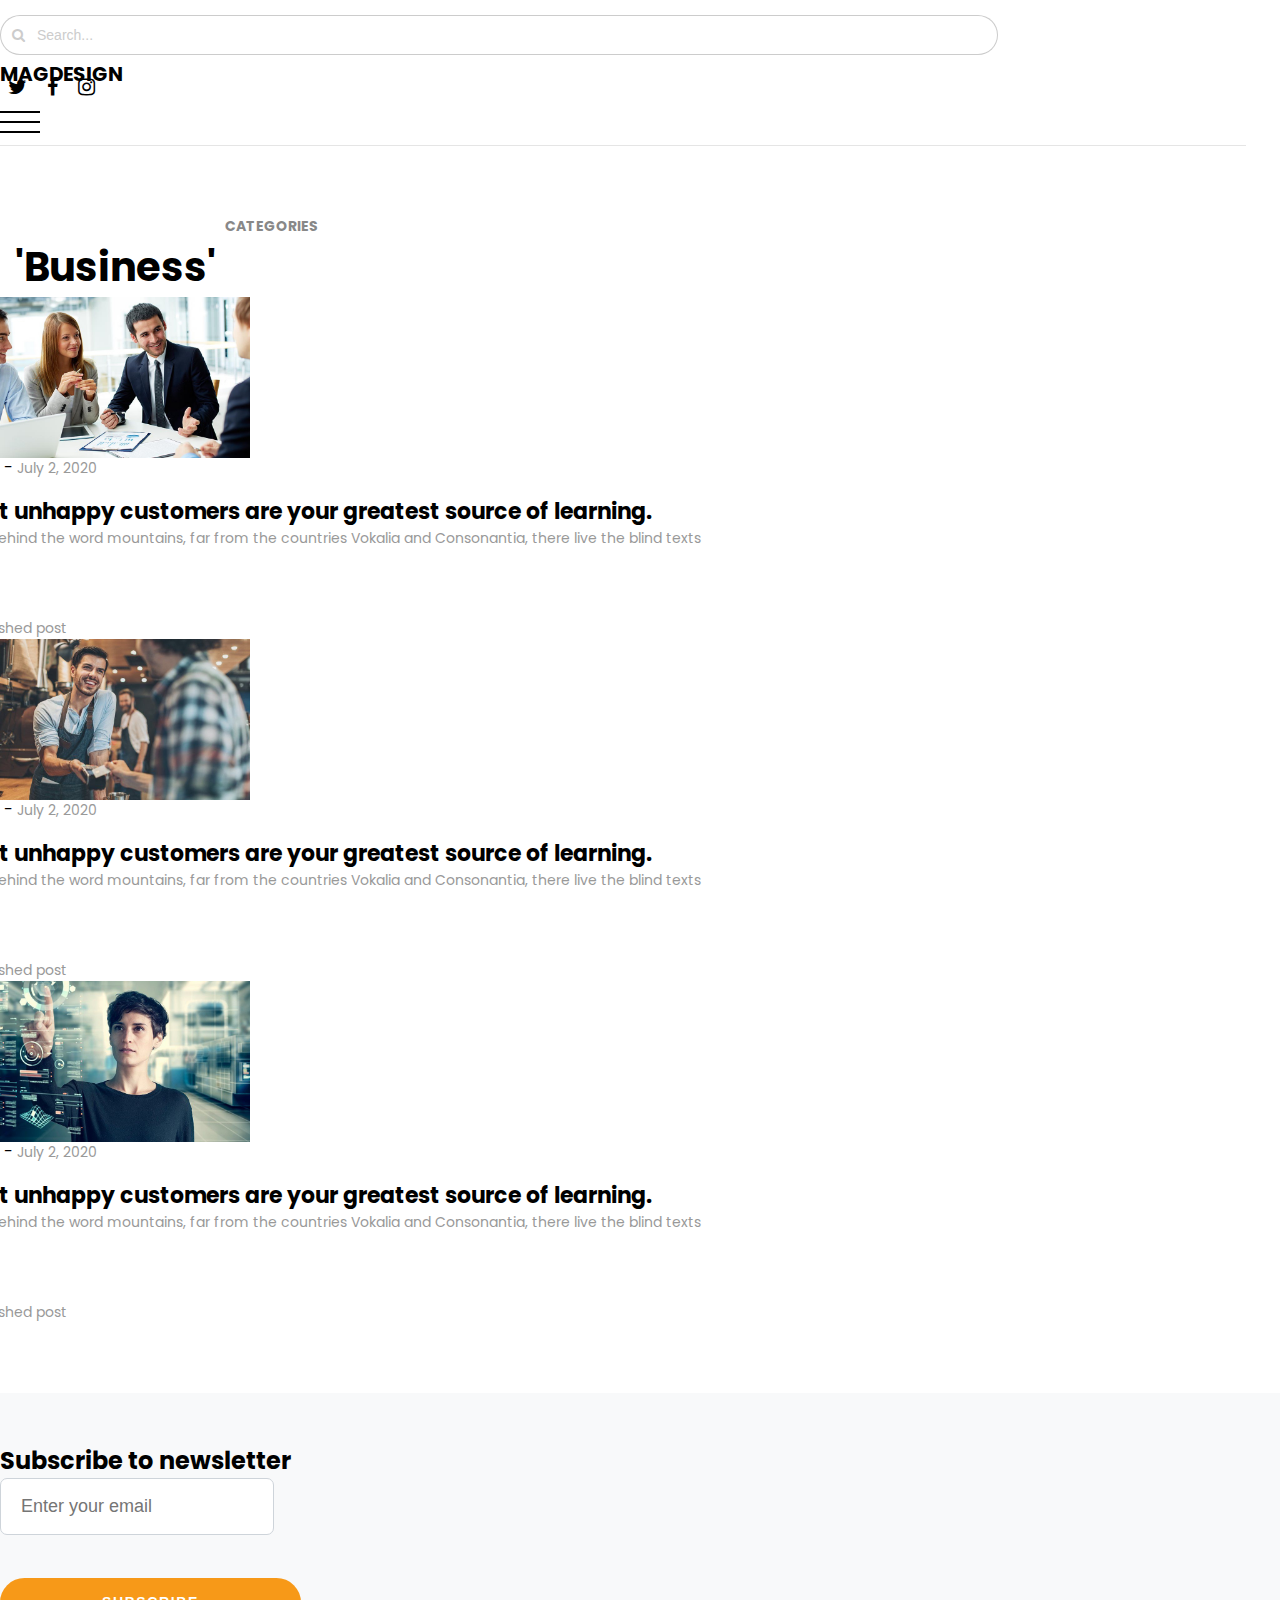
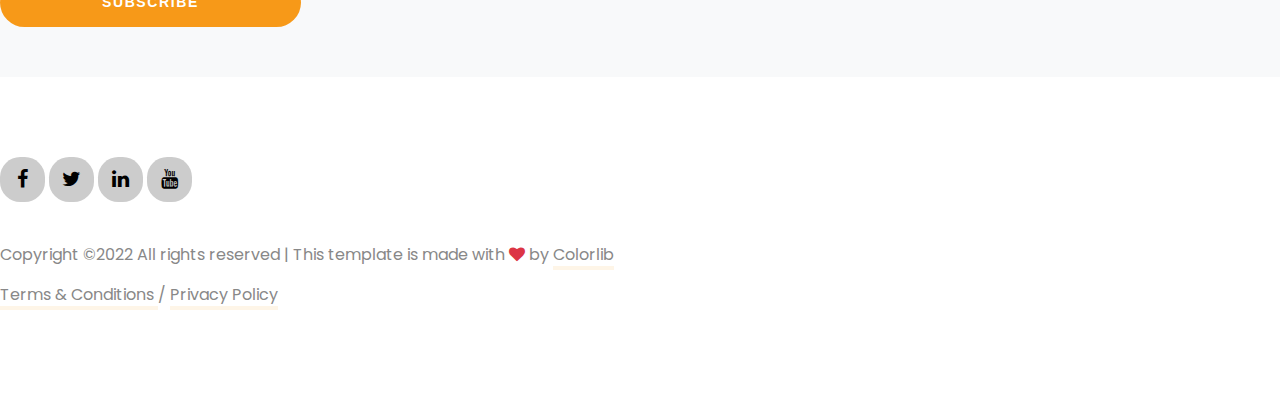
<file: category.html>
<!doctype html>
<html lang="en">
  <head>
    <!-- Required meta tags -->
    <meta charset="utf-8">
    <meta name="viewport" content="width=device-width, initial-scale=1">

    <!-- Bootstrap CSS -->
    <link href="https://cdn.jsdelivr.net/npm/bootstrap@5.1.3/dist/css/bootstrap.min.css" rel="stylesheet" integrity="sha384-1BmE4kWBq78iYhFldvKuhfTAU6auU8tT94WrHftjDbrCEXSU1oBoqyl2QvZ6jIW3" crossorigin="anonymous">

    <!-- google fonts link -->
    <link rel="preconnect" href="https://fonts.googleapis.com">
    <link rel="preconnect" href="https://fonts.gstatic.com"crossorigin>
    <link href="https://fonts.googleapis.com/css2?family=Poppins:ital,wght@0,100;0,200;0,300;0,400;0,500;0,600;0,700;0,800;0,900;1,100;1,200;1,300;1,400;1,500;1,600;1,700;1,800;1,900&display=swap" rel="stylesheet">

    <!-- font awasome 4.7 -->
    <link rel="stylesheet" href="https://stackpath.bootstrapcdn.com/font-awesome/4.7.0/css/font-awesome.min.css">

    <!-- swiper js link -->
    <link rel="stylesheet" href="https://unpkg.com/swiper@8/swiper-bundle.min.css"/>

    <!-- custom css link -->
    <link rel="stylesheet" href="css/style.css">

    <!-- own stylesheet link -->
    <link rel="stylesheet" type="text/css" href="css/owl.carousel.min.css">
    <link rel="stylesheet" type="text/css" href="css/owl.theme.default.min.css">

    <title>CATEGORY</title>
  </head>
  <body>
  
  <!-- header section start here -->
<header>
        <div class="container">
            <nav>
                <div class="row">
                    <div class="col-md-4">
                        <form id="search">
                        <input type="text" placeholder="Search..." name="">
                        <i class="fa fa-search"></i>
                    </form>
                    </div>
                    <div class="col-md-4 text-center logo">
                        <a href="index.html" class="logo">MAGDESIGN</a>
                    </div>
                    <div class="col-md-2">
                        <div class="header-icon  text-end">
                            <a href=""><i class="fa fa-twitter"></i></a>
                            <a href=""><i class="fa fa-facebook"></i></a>
                            <a href=""><i class="fa fa-instagram"></i></a>
                        </div>
                    </div>
                    <div class="col-md-2 text-end">
                        <a class="h-menu" id="hamburger-menu" onclick="openMenu()">
                          <span></span>
                          
                        </a>
                    </div>
                </div>
            </nav>
        </div>
</header>
    <!-- header section end here -->

    <!-- right sidebar menu start -->
    <div id="sidemenu">
        <!-- crossbar -->
        <a onclick="openMenu()" class="d-block text-end mb-4">
          <img src="img/cross.jpg" width="30">
        </a>
        <div class="menubar">
          <ul>
            <li><a href="index.html">Home</a></li>
            <li><a href="category.html">Catagories</a></li>
            <li><a href="">Food</a></li>
            <li><a href="">Technology</a></li>
            <li><a href="">Travel</a></li>
            <li><a href="">Business</a></li>
            <li><a href="post.html">Post</a></li>
          </ul>
        </div>
    </div>
    <!-- right sidebar menu start -->

        <!-- related section code start -->

    <section id="related">
      <div class="container justify-content-center">
        <div class="row">
          <div>
            <h5>Categories</h5>
          </div>
          <div class="col-md-6">
            <h2 class="text-center">'Business'</h2>
          </div>
        </div>
        <div class="row mt-5">
          <div class="col-md-2"></div>
          <div class="col-md-4">
            <img
              src="img/post10.jpg"
              class="img-fluid rounded"
              width="250"
              height="161"
            />
          </div>
          <div class="col-md-6 c-item">
            <div class="content">
              <div class="meta-tags ms-3">
                <a href="post.html" class="b-item">Business , </a>
                <a href="post.html" class="b-item">Travel</a>
                <span> - </span>
                <span class="date">July 2, 2020</span>
              </div>
              <h2>
                <a href="post.html"
                  >Your most unhappy customers are your greatest source of
                  learning.</a
                >
              </h2>
              <p class="p-t">
                Far far away, behind the word mountains, far from the countries Vokalia and Consonantia, there live the blind texts
              </p>
              <!-- author details -->
              <div class="author d-flex align-items-center">
                <a href="post.html"
                  ><img
                    src="img/user1.jpg"
                    width="40"
                    class="rounded-circle inline block"
                /></a>
                <div class="d-inline-block ms-4">
                  <h6 class="fw-bold">
                    <a href="post.html">Shukdev Datta</a>
                  </h6>
                  <p><a href="post.html">Author, 26 published post</a></p>
                </div>
              </div>
            </div>
          </div>
        </div>
        <div class="row mt-5">
          <div class="col-md-2"></div>
          <div class="col-md-4">
            <img
              src="img/post7.jpg"
              class="img-fluid rounded"
              width="250"
              height="161"
            />
          </div>
          <div class="col-md-6 c-item">
            <div class="content">
              <div class="meta-tags ms-3">
                <a href="post.html" class="b-item">Business , </a>
                <a href="post.html" class="b-item">Travel</a>
                <span> - </span>
                <span class="date">July 2, 2020</span>
              </div>
              <h2>
                <a href="post.html">Your most unhappy customers are your greatest source of learning.</a
                >
              </h2>
              <p class="p-t">
                Far far away, behind the word mountains, far from the countries Vokalia and Consonantia, there live the blind texts
              </p>
              <!-- author details -->
              <div class="author d-flex align-items-center">
                <a href="post.html"
                  ><img
                    src="img/user1.jpg"
                    width="40"
                    class="rounded-circle inline block"
                /></a>
                <div class="d-inline-block ms-4">
                  <h6 class="fw-bold">
                    <a href="post.html">Shukdev Datta</a>
                  </h6>
                  <p><a href="post.html">Author, 26 published post</a></p>
                </div>
              </div>
            </div>
          </div>
        </div>
        <div class="row mt-5">
          <div class="col-md-2"></div>
          <div class="col-md-4">
            <img
              src="img/post9.jpg"
              class="img-fluid rounded"
              width="250"
              height="161"
            />
          </div>
          <div class="col-md-6 c-item">
            <div class="content">
              <div class="meta-tags ms-3">
                <a href="post.html" class="b-item">Business , </a>
                <a href="post.html" class="b-item">Travel</a>
                <span> - </span>
                <span class="date">July 2, 2020</span>
              </div>
              <h2>
                <a href="post.html"
                  >Your most unhappy customers are your greatest source of
                  learning.</a
                >
              </h2>
              <p class="p-t">
                Far far away, behind the word mountains, far from the countries
                Vokalia and Consonantia, there live the blind texts
              </p>
              <!-- author details -->
              <div class="author d-flex align-items-center">
                <a href="post.html"
                  ><img
                    src="img/user1.jpg"
                    width="40"
                    class="rounded-circle inline block"
                /></a>
                <div class="d-inline-block ms-4">
                  <h6 class="fw-bold">
                    <a href="post.html">Shukdev Datta</a>
                  </h6>
                  <p><a href="">Author, 26 published post</a></p>
                </div>
              </div>
            </div>
          </div>
        </div>
      </div>
    </section>
    <!-- related section code end -->

    <!-- newslater section start -->
    <section id="newsletter">
          <div class="container">
              <form>
                  <div class="row">
                      <div class="col-md-8">
                        <h2>Subscribe to newsletter</h2>
                        <input type="email" class="form-control" placeholder="Enter your email" required>
                      </div>
                      <div class="col-md-4">
                        <input type="submit" class="btn button" value="Subscribe" >
                       </div>
                  </div>
              </form>
          </div>
    </section>
    <!-- newslater section end -->

    <!-- footer section code start -->
    <footer>
      <div class="container">
        <div class="row">
          <div class="col-md-12 text-center">
            <div class="footer-icon">
              <a href=""><i class="fa fa-facebook"></i></a>
              <a href=""><i class="fa fa-twitter"></i></a>
              <a href=""><i class="fa fa-linkedin"></i></a>
              <a href=""><i class="fa fa-youtube"></i></a>
            </div>
            <div class="copyright">
              <div class="col-md-12 text-center">
                <p>Copyright ©2022 All rights reserved | This template is made with <i class="fa fa-heart cp-icon"></i> by <span>Colorlib</span></p>
                <p><span>Terms & Conditions </span>/ <span>Privacy Policy</span></p>
              </div>
            </div>
          </div>
        </div>
      </div>
    </footer>
    <!-- footer section code end -->

    <script src="https://cdn.jsdelivr.net/npm/bootstrap@5.1.3/dist/js/bootstrap.bundle.min.js" integrity="sha384-ka7Sk0Gln4gmtz2MlQnikT1wXgYsOg+OMhuP+IlRH9sENBO0LRn5q+8nbTov4+1p" crossorigin="anonymous"></script>

    <!-- own js -->
    <script src="js/jquery.min.js"></script>
    <script src="js/owl.carousel.js"></script>
    
    <script>
      $('.owl-carousel').owlCarousel({
            loop:true,
            margin:10,
            nav:true,
            autoplay:true,
            autoplayTimeout:3000,
            autoplayHoverPause:true,
            responsive:{
            0:{
            items:1
            },
            600:{
            items:1
            },
            1000:{
            items:1
            }
            }
      })
    </script>
    
    <script src="https://unpkg.com/swiper@8/swiper-bundle.min.js"></script>
    <script src="js/main.js"></script>

  </body>
</html>
</file>
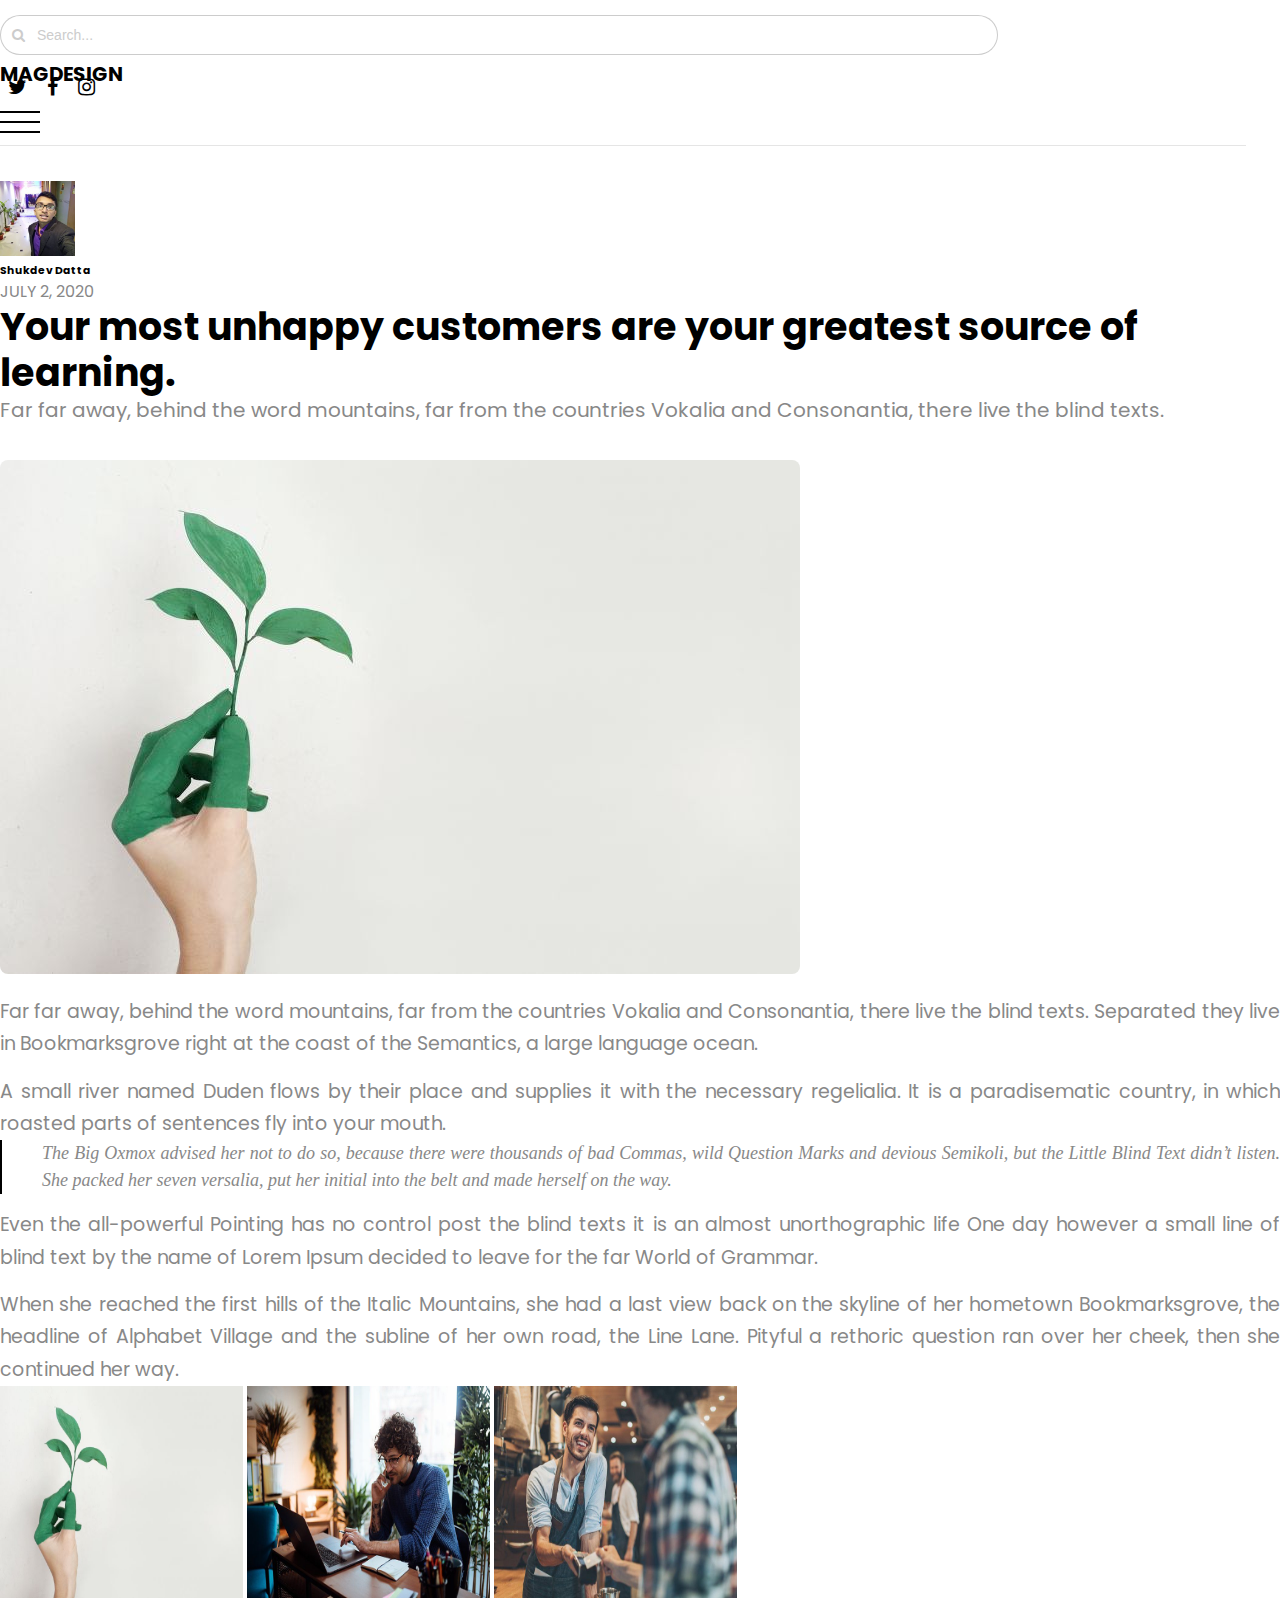
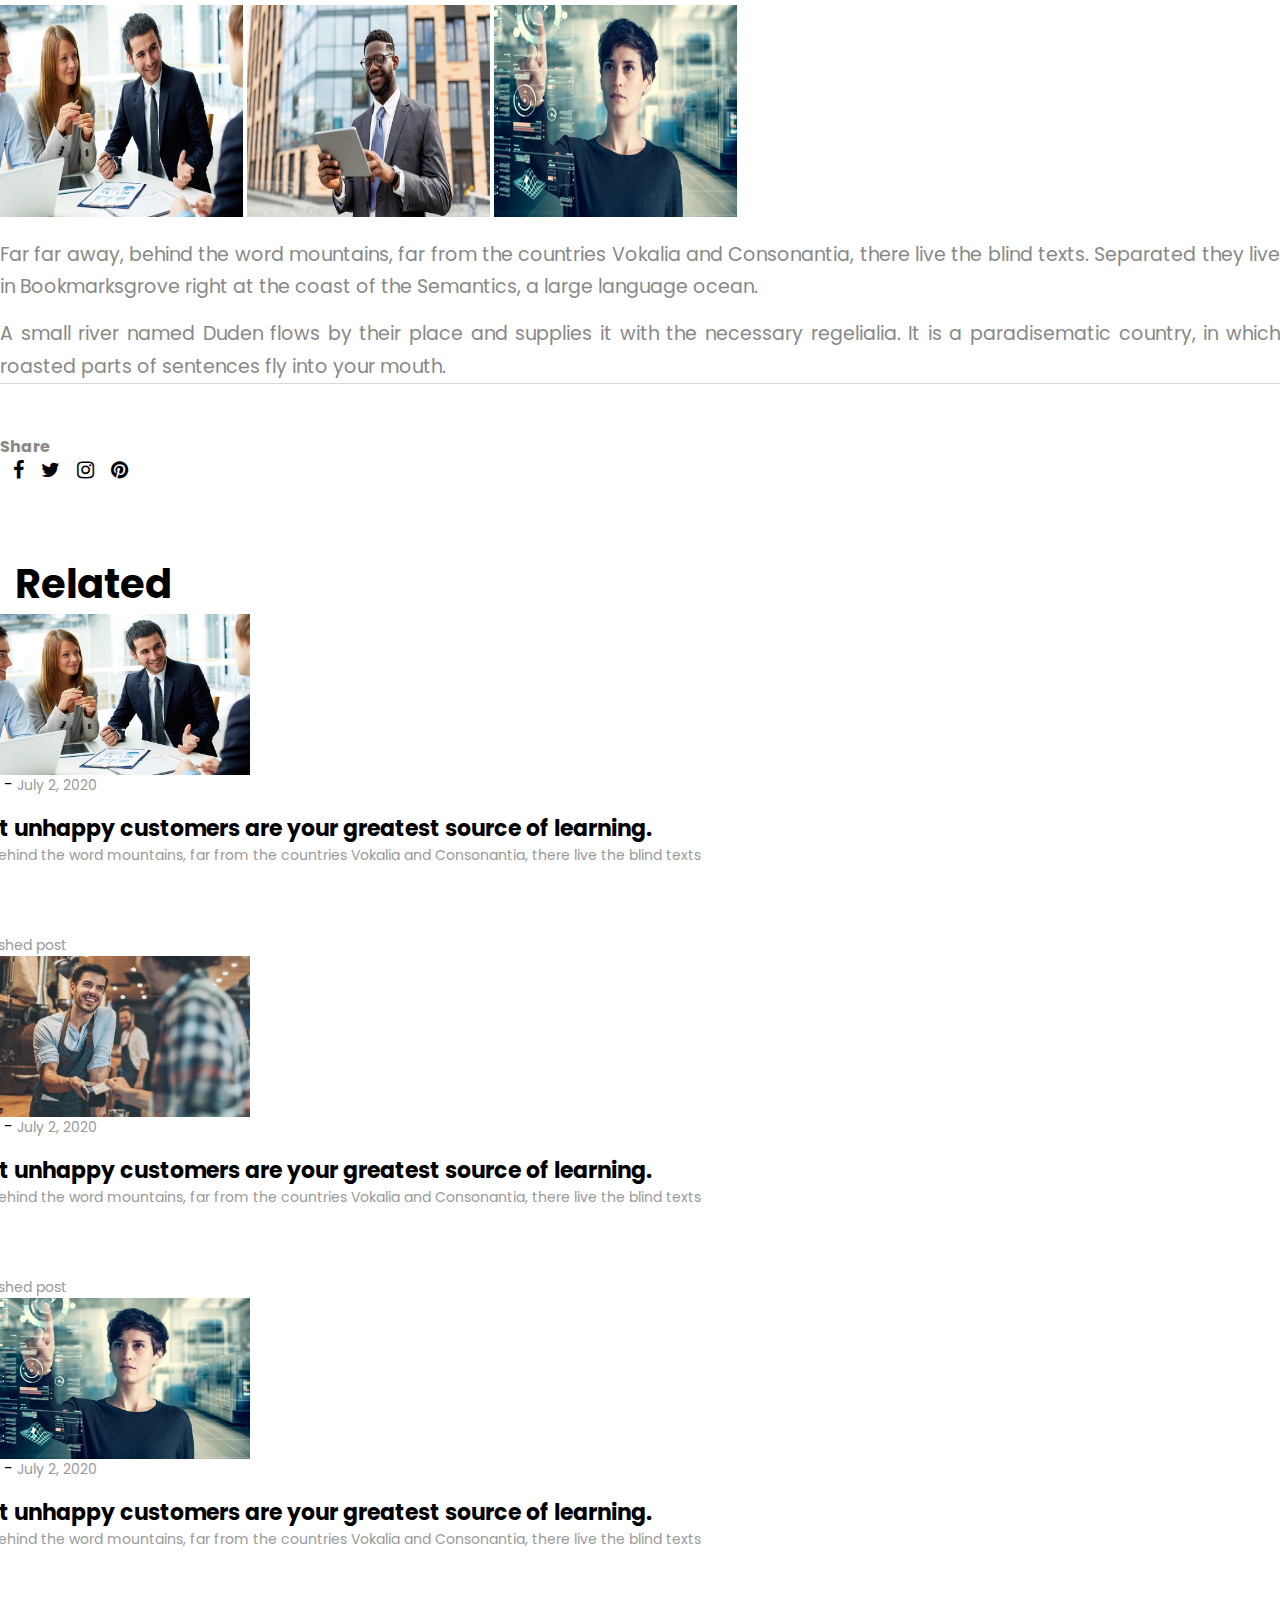
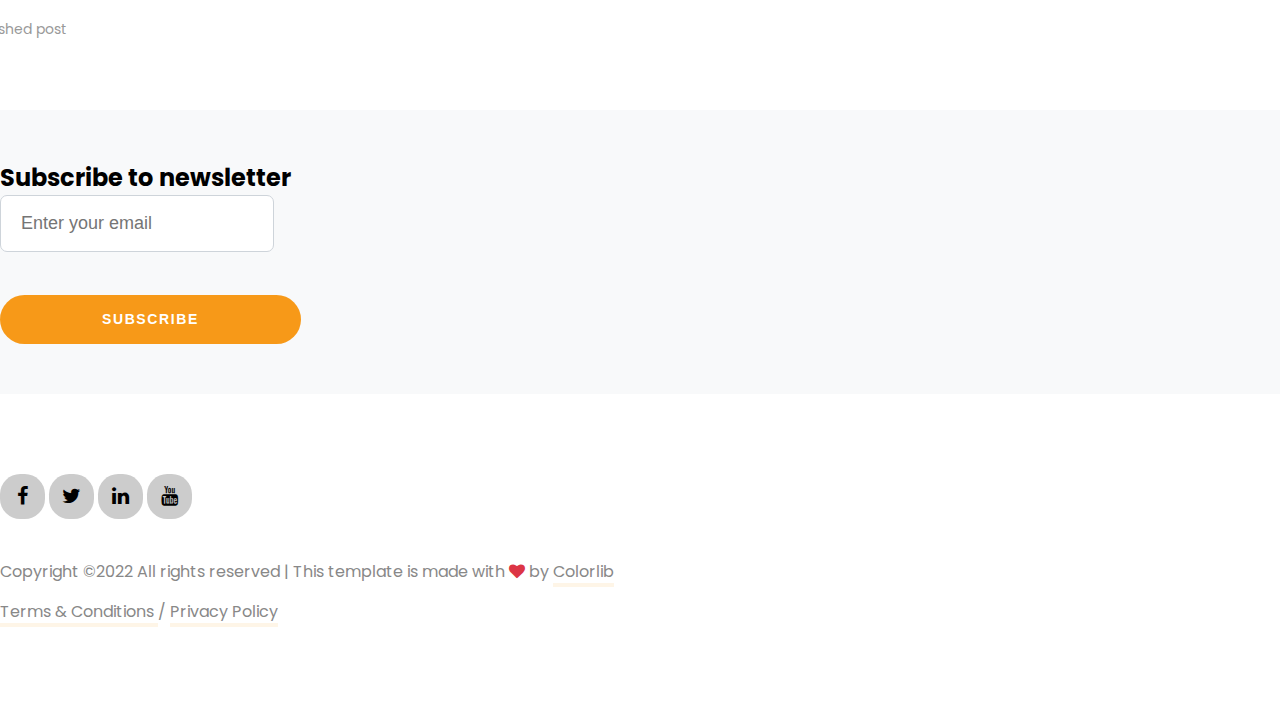
<file: post.html>
<!doctype html>
<html lang="en">
  <head>
    <!-- Required meta tags -->
    <meta charset="utf-8">
    <meta name="viewport" content="width=device-width, initial-scale=1">

    <!-- Bootstrap CSS -->
    <link href="https://cdn.jsdelivr.net/npm/bootstrap@5.1.3/dist/css/bootstrap.min.css" rel="stylesheet" integrity="sha384-1BmE4kWBq78iYhFldvKuhfTAU6auU8tT94WrHftjDbrCEXSU1oBoqyl2QvZ6jIW3" crossorigin="anonymous">

    <!-- google fonts link -->
    <link rel="preconnect" href="https://fonts.googleapis.com">
    <link rel="preconnect" href="https://fonts.gstatic.com"crossorigin>
    <link href="https://fonts.googleapis.com/css2?family=Poppins:ital,wght@0,100;0,200;0,300;0,400;0,500;0,600;0,700;0,800;0,900;1,100;1,200;1,300;1,400;1,500;1,600;1,700;1,800;1,900&display=swap" rel="stylesheet">

    <!-- font awasome 4.7 -->
    <link rel="stylesheet" href="https://stackpath.bootstrapcdn.com/font-awesome/4.7.0/css/font-awesome.min.css">

    <!-- swiper js link -->
    <link rel="stylesheet" href="https://unpkg.com/swiper@8/swiper-bundle.min.css"/>

    <!-- custom css link -->
    <link rel="stylesheet" href="css/style.css">

    <!-- own stylesheet link -->
    <link rel="stylesheet" type="text/css" href="css/owl.carousel.min.css">
    <link rel="stylesheet" type="text/css" href="css/owl.theme.default.min.css">

    <title>POST</title>
  </head>
  <body>
  
  <!-- header section start here -->
<header>
        <div class="container">
            <nav>
                <div class="row">
                    <div class="col-md-4">
                        <form id="search">
                        <input type="text" placeholder="Search..." name="">
                        <i class="fa fa-search"></i>
                    </form>
                    </div>
                    <div class="col-md-4 text-center logo">
                        <a href="index.html" class="logo">MAGDESIGN</a>
                    </div>
                    <div class="col-md-2">
                        <div class="header-icon  text-end">
                            <a href=""><i class="fa fa-twitter"></i></a>
                            <a href=""><i class="fa fa-facebook"></i></a>
                            <a href=""><i class="fa fa-instagram"></i></a>
                        </div>
                    </div>
                    <div class="col-md-2 text-end">
                        <a class="h-menu" id="hamburger-menu" onclick="openMenu()">
                          <span></span>
                          
                        </a>
                    </div>
                </div>
            </nav>
        </div>
</header>
    <!-- header section end here -->

    <!-- right sidebar menu start -->
    <div id="sidemenu">
        <!-- crossbar -->
        <a onclick="openMenu()" class="d-block text-end mb-4">
          <img src="img/cross.jpg" width="30">
        </a>
        <div class="menubar">
          <ul>
            <li><a href="index.html">Home</a></li>
            <li><a href="category.html">Catagories</a></li>
            <li><a href="">Food</a></li>
            <li><a href="">Technology</a></li>
            <li><a href="">Travel</a></li>
            <li><a href="">Business</a></li>
            <li><a href="post.html">Post</a></li>
          </ul>
        </div>
    </div>
    <!-- right sidebar menu start -->

    <!-- new banner section start -->
    <section id="nbanner">
      <div class="container">
        <div class="row justify-content-center">
          <div class="col-md-8">
            <div class="text-center">
              <img
                src="img/user1.jpg"
                width="75"
                class="rounded-circle inline block"
              />
              <h6 class="s-c">Shukdev Datta</h6>
              <p class="date">JULY 2, 2020</p>
              <h2>Your most unhappy customers are your greatest source of learning.
              </h2>
              <p class="p-item">Far far away, behind the word mountains, far from the countries Vokalia and Consonantia, there live the blind texts.
              </p>
              <img src="img/post5.jpg" class="img-fluid thumbnail mb-3" />
              <p class="pp-item">Far far away, behind the word mountains, far from the countries Vokalia and Consonantia, there live the blind texts. Separated they live in Bookmarksgrove right at the coast of the Semantics, a large language ocean.
              </p>
              <p class="pp-item">A small river named Duden flows by their place and supplies it with the necessary regelialia. It is a paradisematic country, in which roasted parts of sentences fly into your mouth.
              </p>
              <blockquote>
                <p class="ppp-item">The Big Oxmox advised her not to do so, because there were thousands of bad Commas, wild Question Marks and devious Semikoli, but the Little Blind Text didn’t listen. She packed her seven versalia, put her initial into the belt and made herself on the way.
                </p>
              </blockquote>
              <p class="pp-item">
                Even the all-powerful Pointing has no control post the blind texts it is an almost unorthographic life One day however a small line of blind text by the name of Lorem Ipsum decided to leave for the far World of Grammar.
              </p>
              <p class="pp-item">
                When she reached the first hills of the Italic Mountains, she had a last view back on the skyline of her hometown Bookmarksgrove, the headline of Alphabet Village and the subline of her own road, the Line Lane. Pityful a rethoric question ran over her cheek, then she continued her way.
              </p>
              <div class="s-img d-flex ms-5">
                <img src="img/post5.jpg" class="img-fluid" />
                <img src="img/post6.jpg" class="img-fluid" />
                <img src="img/post7.jpg" class="img-fluid" />
              </div>
              <div class="s-img d-flex ms-5">
                <img src="img/post10.jpg" class="img-fluid" />
                <img src="img/post8.jpg" class="img-fluid" />
                <img src="img/post9.jpg" class="img-fluid" />
              </div>
              <p class="pp-item">
                Far far away, behind the word mountains, far from the countries Vokalia and Consonantia, there live the blind texts. Separated they live in Bookmarksgrove right at the coast of the Semantics,
                a large language ocean.
              </p>
              <p class="pp-item">
                A small river named Duden flows by their place and supplies it with the necessary regelialia. It is a paradisematic country, in which roasted parts of sentences fly into your mouth.
              </p>
              <div>
                <h4 class="text-start h-item">Share</h4>
              </div>
              <div class="i-frem text-start pb-5">
                <a href="post.html"><i class="fa fa-facebook"></i></a>
                <a href="post.html"><i class="fa fa-twitter"></i></a>
                <a href="post.html"><i class="fa fa-instagram"></i></a>
                <a href="post.html"><i class="fa fa-pinterest"></i></a>
              </div>
            </div>
          </div>
        </div>
      </div>
    </section>
    <!-- new banner section end -->

        <!-- related section code start -->

    <section id="related">
      <div class="container justify-content-center">
        <div class="row">
          <div class="col-md-12">
            <h2 class="text-start">Related</h2>
          </div>
        </div>
        <div class="row mt-5">
          <div class="col-md-4">
            <img
              src="img/post10.jpg"
              class="img-fluid rounded"
              width="250"
              height="161"
            />
          </div>
          <div class="col-md-8 c-item">
            <div class="content">
              <div class="meta-tags ms-3">
                <a href="post.html" class="b-item">Business , </a>
                <a href="post.html" class="b-item">Travel</a>
                <span> - </span>
                <span class="date">July 2, 2020</span>
              </div>
              <h2>
                <a href="post.html"
                  >Your most unhappy customers are your greatest source of
                  learning.</a
                >
              </h2>
              <p class="p-t">
                Far far away, behind the word mountains, far from the countries
                Vokalia and Consonantia, there live the blind texts
              </p>
              <!-- author details -->
              <div class="author d-flex align-items-center">
                <a href="post.html"
                  ><img
                    src="img/user1.jpg"
                    width="40"
                    class="rounded-circle inline block"
                /></a>
                <div class="d-inline-block ms-4">
                  <h6 class="fw-bold">
                    <a href="post.html">Shukdev Datta</a>
                  </h6>
                  <p><a href="post.html">Author, 26 published post</a></p>
                </div>
              </div>
            </div>
          </div>
        </div>
        <div class="row mt-5">
          <div class="col-md-4">
            <img
              src="img/post7.jpg"
              class="img-fluid rounded"
              width="250"
              height="161"
            />
          </div>
          <div class="col-md-8 c-item">
            <div class="content">
              <div class="meta-tags ms-3">
                <a href="post.html" class="b-item">Business , </a>
                <a href="post.html" class="b-item">Travel</a>
                <span> - </span>
                <span class="date">July 2, 2020</span>
              </div>
              <h2>
                <a href="post.html"
                  >Your most unhappy customers are your greatest source of
                  learning.</a
                >
              </h2>
              <p class="p-t">
                Far far away, behind the word mountains, far from the countries
                Vokalia and Consonantia, there live the blind texts
              </p>
              <!-- author details -->
              <div class="author d-flex align-items-center">
                <a href="post.html"
                  ><img
                    src="img/user1.jpg"
                    width="40"
                    class="rounded-circle inline block"
                /></a>
                <div class="d-inline-block ms-4">
                  <h6 class="fw-bold">
                    <a href="post.html">Shukdev Datta</a>
                  </h6>
                  <p><a href="post.html">Author, 26 published post</a></p>
                </div>
              </div>
            </div>
          </div>
        </div>
        <div class="row mt-5">
          <div class="col-md-4">
            <img
              src="img/post9.jpg"
              class="img-fluid rounded"
              width="250"
              height="161"
            />
          </div>
          <div class="col-md-8 c-item">
            <div class="content">
              <div class="meta-tags ms-3">
                <a href="post.html" class="b-item">Business , </a>
                <a href="post.html" class="b-item">Travel</a>
                <span> - </span>
                <span class="date">July 2, 2020</span>
              </div>
              <h2>
                <a href="post.html"
                  >Your most unhappy customers are your greatest source of
                  learning.</a
                >
              </h2>
              <p class="p-t">
                Far far away, behind the word mountains, far from the countries
                Vokalia and Consonantia, there live the blind texts
              </p>
              <!-- author details -->
              <div class="author d-flex align-items-center">
                <a href="post.html"
                  ><img
                    src="img/user1.jpg"
                    width="40"
                    class="rounded-circle inline block"
                /></a>
                <div class="d-inline-block ms-4">
                  <h6 class="fw-bold">
                    <a href="post.html">Shukdev Datta</a>
                  </h6>
                  <p><a href="">Author, 26 published post</a></p>
                </div>
              </div>
            </div>
          </div>
        </div>
      </div>
    </section>
    <!-- related section code end -->

    <!-- newslater section start -->
    <section id="newsletter">
          <div class="container">
              <form>
                  <div class="row">
                      <div class="col-md-8">
                        <h2>Subscribe to newsletter</h2>
                        <input type="email" class="form-control" placeholder="Enter your email" required>
                      </div>
                      <div class="col-md-4">
                        <input type="submit" class="btn button" value="Subscribe" >
                       </div>
                  </div>
              </form>
          </div>
    </section>
    <!-- newslater section end -->

    <!-- footer section code start -->
    <footer>
      <div class="container">
        <div class="row">
          <div class="col-md-12 text-center">
            <div class="footer-icon">
              <a href=""><i class="fa fa-facebook"></i></a>
              <a href=""><i class="fa fa-twitter"></i></a>
              <a href=""><i class="fa fa-linkedin"></i></a>
              <a href=""><i class="fa fa-youtube"></i></a>
            </div>
            <div class="copyright">
              <div class="col-md-12 text-center">
                <p>Copyright ©2022 All rights reserved | This template is made with <i class="fa fa-heart cp-icon"></i> by <span>Colorlib</span></p>
                <p><span>Terms & Conditions </span>/ <span>Privacy Policy</span></p>
              </div>
            </div>
          </div>
        </div>
      </div>
    </footer>
    <!-- footer section code end -->

    <script src="https://cdn.jsdelivr.net/npm/bootstrap@5.1.3/dist/js/bootstrap.bundle.min.js" integrity="sha384-ka7Sk0Gln4gmtz2MlQnikT1wXgYsOg+OMhuP+IlRH9sENBO0LRn5q+8nbTov4+1p" crossorigin="anonymous"></script>

    <!-- own js -->
    <script src="js/jquery.min.js"></script>
    <script src="js/owl.carousel.js"></script>
    
    <script>
      $('.owl-carousel').owlCarousel({
            loop:true,
            margin:10,
            nav:true,
            autoplay:true,
            autoplayTimeout:3000,
            autoplayHoverPause:true,
            responsive:{
            0:{
            items:1
            },
            600:{
            items:1
            },
            1000:{
            items:1
            }
            }
      })
    </script>
    <script src="https://unpkg.com/swiper@8/swiper-bundle.min.js"></script>
    <script src="js/main.js"></script>

  </body>
</html>
</file>
<file: css/style.css>
*{
	margin: 0;
	padding: 0;
}
a, a:hover{
	text-decoration: none;
}
ul{
	margin: 0;
	padding: 0;
}
body{
	font-family: 'Poppins', sans-serif;
	overflow-x: hidden;
}
.owl-nav{
	display: none;
}
.owl-dots .owl-dot.active span,
.owl-theme .owl-dots .owl-dot:hover span {
  background: #f79918 !important;
}
header{
	border-bottom: 1px solid rgba(0, 0, 0, 0.1);
	padding: 15px 0px;
	width: 100%;
}
header #search{
	position: relative;
}
header #search input{
	height: 38px;
	padding-left: 36px;
	border-radius: 35px;
	border: 1px solid rgba(0, 0, 0, 0.2);
	color: #ccc;
	width: 75%;
}
header #search input::placeholder{
	color: #ccc;
	font-size: 14px;
}
header #search i{
	position: absolute;
	left: 12px;
	top: 50%;
	transform: translateY(-50%);
	color: #ccc;
	font-size: 14px;
}
header .logo{
	font-size: 20px;
    color: #000!important;
    font-weight: 700;
    top: 6px;
    position: relative;
    line-height: 15px;
}
header .header-icon i{
	font-size: 20px;
	color: #000;
	margin: 0px 8px;
	line-height: 35px;
}
header .h-menu span{
	width: 40px;
	height: 2px;
	background-color: #000 !important;
	display: inline-block;
	position: relative;
	line-height: 15px;
}
header .h-menu span::before{
	content: '';
	width: 40px;
	height: 2px;
	background-color: #000 !important;
	display: block;
	position: absolute;
	top: -10px;
	transition: 0.2s;
}
header .h-menu span::after{
	content: '';
	width: 40px;
	height: 2px;
	background-color: #000 !important;
	display: block;
	position: absolute;
	top: 10px;
	transition: 0.2s;
}
header .h-menu span:hover::before{
	transform: translateY(3px);
	transition: 0.2s;
}
header .h-menu span:hover::after{
	transform: translateY(-3px);
	transition: 0.2s;
}
#banner{
	width: 100%;
}
#banner .title{
	font-size: 40px;
	font-weight: 700;
	color: #000;
}
.thumbnail{
	border-radius: 8px;
}
#banner .p-desc{
	padding: 36px 32px;
}
.meta-tags a{
	font-size: 14px;
	color: #222;
	font-weight: 600;
}
.meta-tags .date{
	color: #999;
	font-size: 14px;
	font-weight: 400;
}
#banner .p-desc .p-title{
	font-size: 40px;
	color: #222;
	font-weight: 700;
	line-height: 1.3;
}
.pp-desc{
	color: #999;
	font-size: 14px;
	font-weight: 400;
}
.author h6{
	font-size: 14px;
	color: #222;
	font-weight: 600;
	padding-top: 16px;
}
.author p{
	color: #999;
	font-size: 14px;
	font-weight: 400;
}
#all-posts{
	width: 100%;
	padding: 100px 0px;
}
#all-posts h3 a{
	display: inline-block;
	font-size: 18px;
	color: #222;
	font-weight: 700;
	line-height: 24px;
}
#sidemenu{
	background: white;
	position: absolute;
	right: -50px;
	top: 0;
	bottom: 0;
	z-index: 99;
	width: 0px;
	padding: 24px 42px;
	transition: 0.2s;
}
#sidemenu .menubar ul li{
	list-style: none;
	margin-bottom: 8px;
}
#sidemenu .menubar ul li a{
	color: #000000;
	font-size: 18px;
}
#sidemenu .menubar ul li a:hover{
	color: #f79918 !important;
}
.extra{
	width: 290px !important;
	right: 0 !important;
	box-shadow: 0px -10px 10px 5px rgb(231 231 231 / 50%);
	transition: 0.2s;
}
#post-slider{
	width: 100%;
	padding: 50px 0px;
}
#post-slider h3{
	font-size: 20px;
	font-weight: 700;
}
#post-slider h3 a{
	color: #222;
}
#post-slider .swiper-wrapper{
	transform: translate3d(16%, 0px, 0px,) !important;
}
#post-slider .swiper-slide{
	width: 65%;
}
#post-slider .swiper-pagination-bullet{
	background-color: #f79918 !important;
}
#post-slider h1{
	font-size: 40px;
	font-weight: 700;
	color: black;
}
#post{
	width: 100%;
	padding: 100px 0px;
}
#post .i-img img{
	width: 450px;
	height: 170px;
}
#post h2{
	font-size: 20px;
	margin-left: 15px;
	color: #222;
	line-height: 1.2;
	font-weight: 700;
}
#post a {
	text-decoration: none;
}
#post .author {
	margin-top: -10px !important;
	margin-left: 15px;
}
#newsletter{
  width: 100% !important;
  padding: 50px 0px;
  background-color: #f8f9fa !important;
}
#newsletter .form-control {
  padding: 17px 20px;
  font-weight: 400;
  font-size: 18px;
  border-radius: 7px;
  border: 1px solid #ced4da;
}
#newsletter .form-control:focus {
  	outline: none;
    box-shadow: none;
    border-color: #f79918;
}
#newsletter h2{
  font-size: 24px;
  font-family: "Poppins", sans-serif;
  color: #000;
  font-weight: 700 !important;
}
#newsletter .button{
  	padding: 12px 100px;
    border-radius: 30px;
    font-size: 14px;
    font-weight: 700;
    letter-spacing: .1rem;
    text-transform: uppercase;
    background-color: #f79918;
    color: #fff;
    border: 2px solid transparent;
    line-height: 1.5;
    margin-top: 43px;
}
#newsletter .button:hover{
  background-color: #ffffff;
  color: #f79918;
  box-shadow: 0 15px 30px 0 rgb(0 0 0 / 20%);
}
footer{
	width: 100%;
	padding: 80px 0px;
}
.footer-icon{
	margin-bottom: 40px;
}
.footer-icon a i{
		font-size: 20px;
		display: inline-block;
    width: 45px;
    height: 45px;
    position: relative;
    background: #ccc;
    border-radius: 45%;
    line-height: 45px;
    text-align: center;
		color: black;
}
.footer-icon a i:hover{
	background: #f79918;
	color: white;
}
.copyright p{
		font-weight: 400;
    font-size: 16px;
    color: #888;
}
.copyright p{
   margin: 15px 0px;
}
.cp-icon{
	color: #dc3545;
}
.copyright p span{
	border-bottom: 4px solid rgba(247, 153, 24, 0.1);
}
.copyright p span:hover{
	border-bottom: 4px solid #f79918;
}
#nbanner.s-c{
  font-size: 20px;
  color: #888;
}
#nbanner img{
	margin-top: 35px;
}
#nbanner .date{
  font-size: 16px;
  color: #888;
}
#nbanner h2{
  font-weight: 700;
  font-size: 38px;
  font-family: "Poppins", sans-serif;
  color: #000;
  line-height: 1.2;
}
#nbanner .p-item{
  font-size: 1.25rem;
  font-weight: 400;
  color: #888;
  line-height: 1.5;
}
#nbanner .pp-item{
  font-size: 19px;
  line-height: 1.7;
  color: #888;
  margin-top: 15px;
  text-align: justify;
  font-weight: 400;
}
#nbanner blockquote{
  font-family: "Georgia", serif;
  font-style: italic;
  padding-left: 40px;
  border-left: 2px solid #000;
}
#nbanner blockquote .ppp-item{
  font-size: 18px;
  line-height: 1.5;
  color: #888;
  text-align: justify;
  font-weight: 400;
  font-family: "Georgia", serif;
}
#nbanner .s-img img{
  width: 243px;
  height: 212px;
  margin-top: 0px;
}
#nbanner .h-item{
  border-top: 1px solid rgb(218, 214, 214);
  padding-top: 50px;
}
#nbanner h4{
	color: #888888;
	font-size: 16px;
	font-weight: 700;
}
#nbanner .i-frem a i{
  padding-left: 13px;
  font-size: 20px;
  color: #000;
  transition: 0.3s;
}
#nbanner .i-frem a i:hover{
  color: #f79918;
  transition: 0.3s;
}
#related{
  width: 100%;
  padding: 70px 0px;
}
#related h5{
	margin-left: 225px;
	font-family: 'Poppins', sans-serif;
	color: #888888;
	font-size: 14px;
	text-transform: uppercase;
}
#related h2{
  font-size: 40px;
  font-weight: 700;
  padding-left: 15px;
}
#related .c-item{
  margin-left: -120px;
}
#related .c-item .meta-tags{
  margin-top: -10px;
  margin-bottom: 15px;
}
#related .c-item h2{
  font-size: 22px;
}
#related .c-item h2 a{
  text-decoration: none;
  color: #000;
}
#related .c-item h6 a{
  text-decoration: none;
  color: #000;
}
#related .c-item p a{
  text-decoration: none;
  color: #999;
}
#related .c-item .p-t{
  font-size: 14px;
  margin-left: 16px;
  color: #999;
}
#related .c-item .author{
  margin-top: -15px;
  margin-left: 10px;
}
</file>
